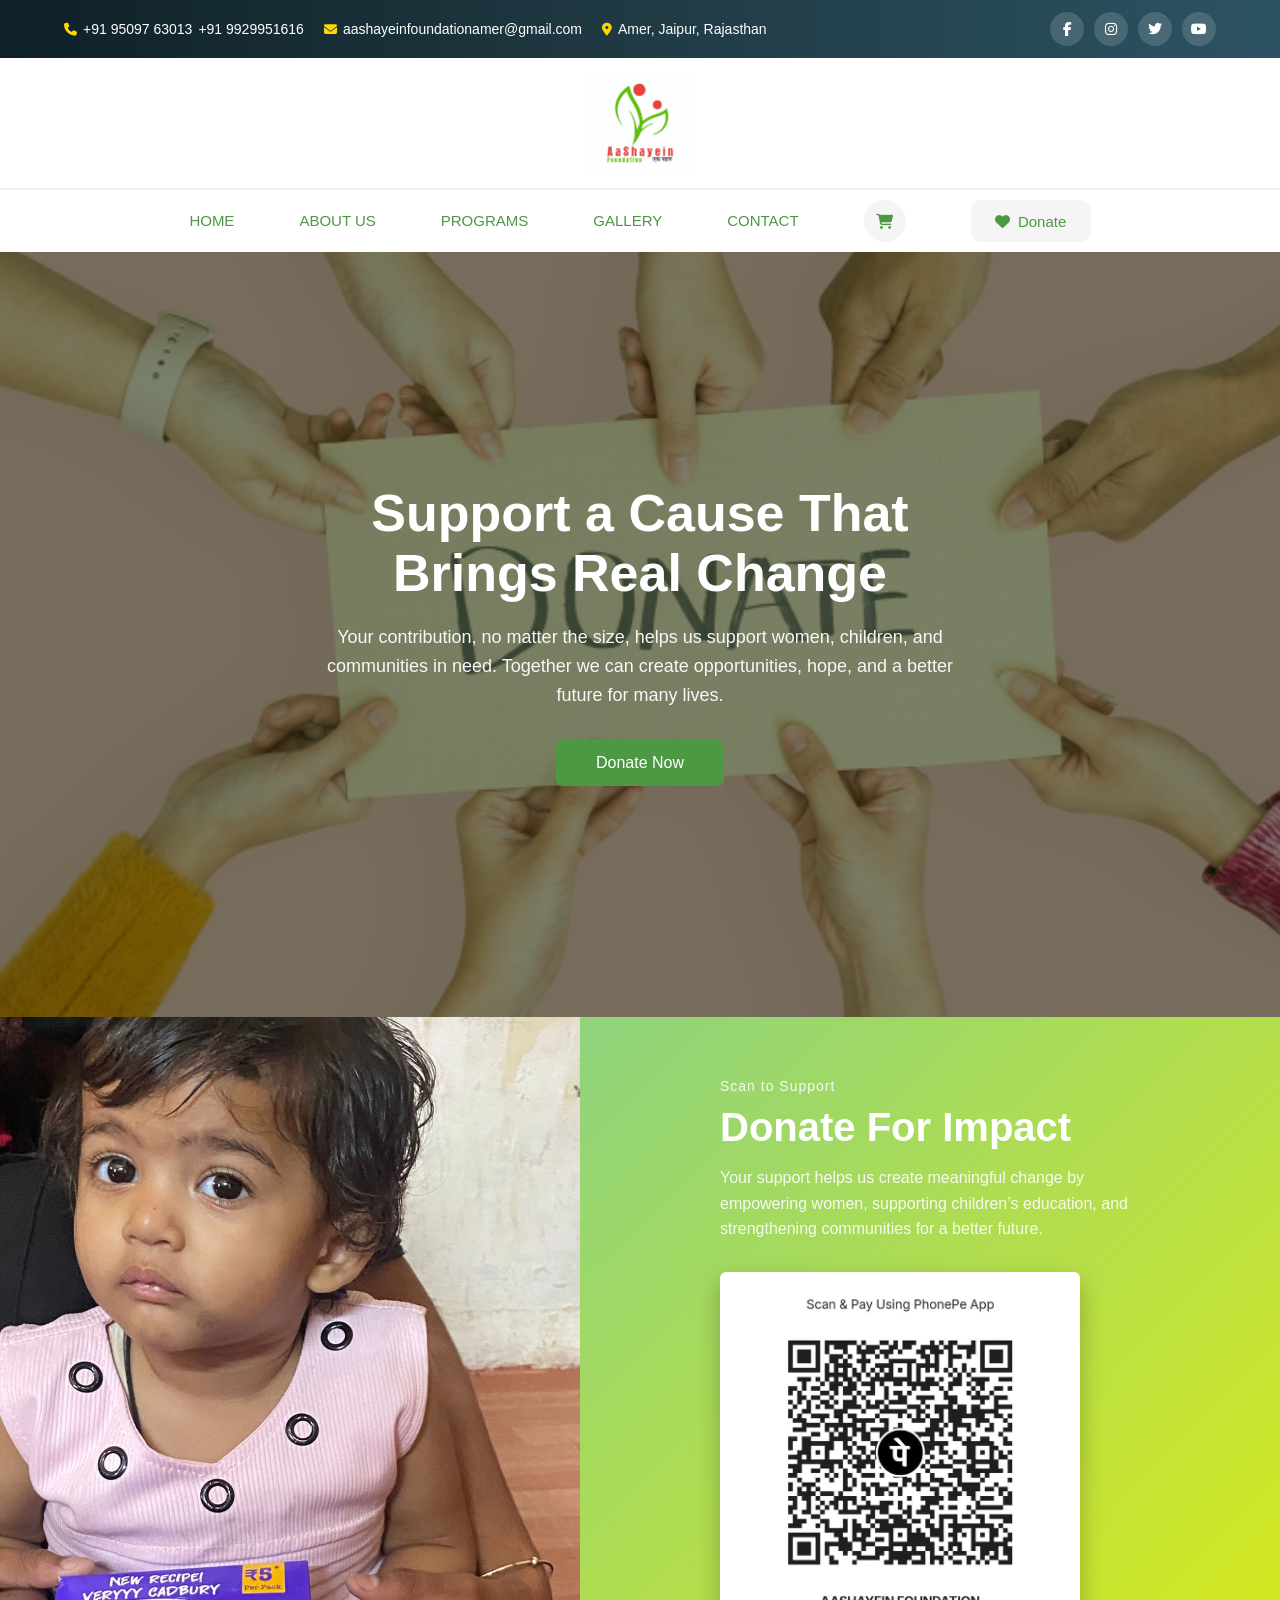
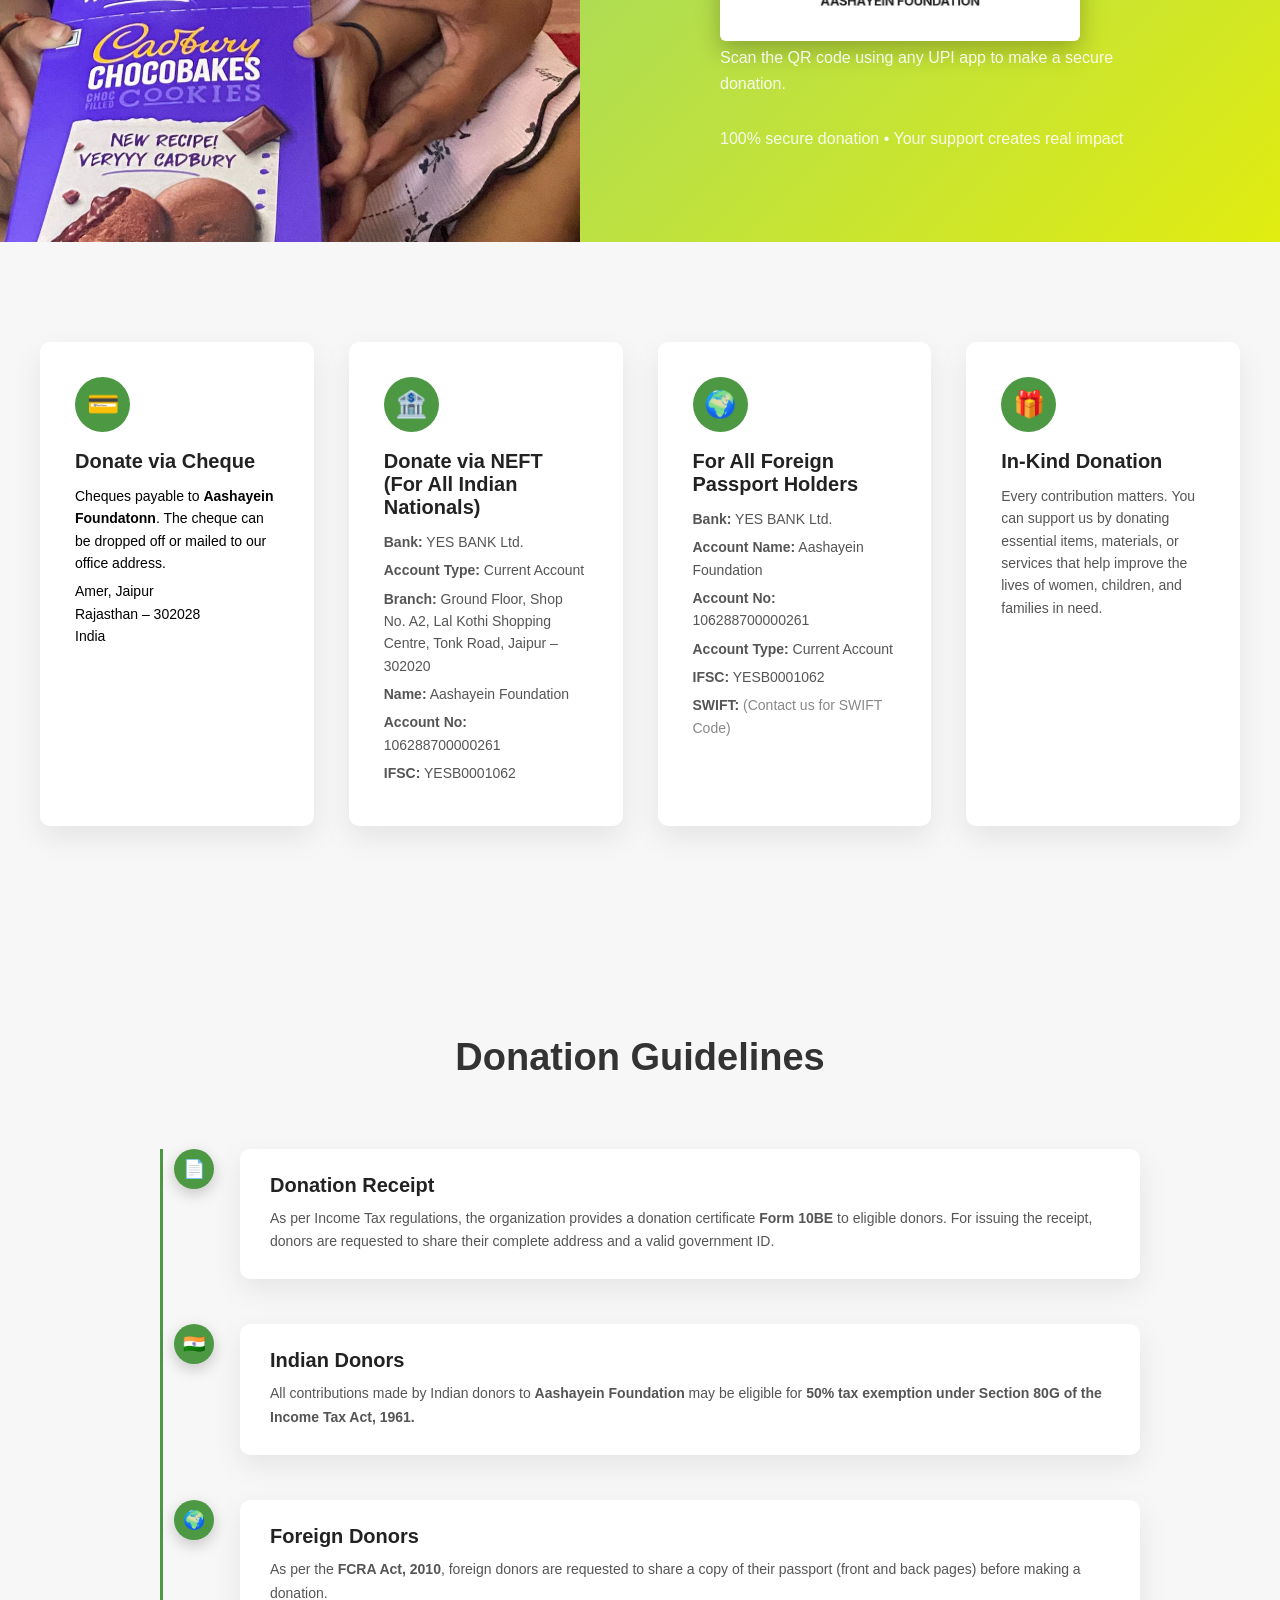
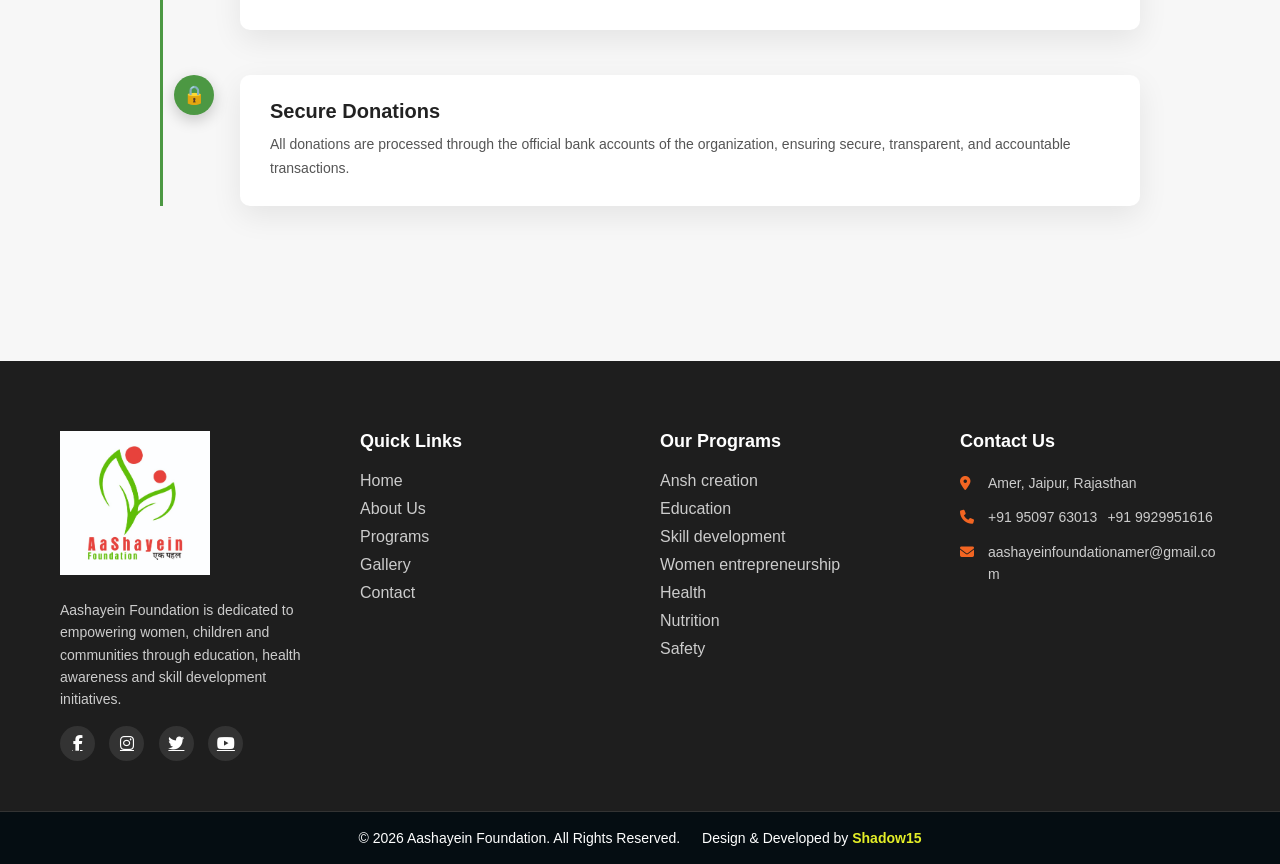
<file: donate.html>
<!DOCTYPE html>
<html lang="en">
<head>
    <meta charset="UTF-8">
    <title>NGO Website</title>
    <meta name="viewport" content="width=device-width, initial-scale=1.0">

    <!-- Google Font -->
    <link href="https://fonts.googleapis.com/css2?family=Inter:wght@400;500;600&display=swap" rel="stylesheet">

    <!-- Font Awesome -->
    <link rel="stylesheet" href="https://cdnjs.cloudflare.com/ajax/libs/font-awesome/6.5.0/css/all.min.css">

    <!-- External CSS -->
     <link rel="stylesheet" href="css/style.css">
</head>

<body>

    <!-- ================= TOP BAR START ================= -->
    <div class="topbar">
        <div class="container">

            <div class="topbar-left">
                <a href="tel:+919509763013" class="top-link">
                    <i class="fas fa-phone"></i>
                    <span>+91 95097 63013</span>
                    <span>+91 9929951616</span>
                </a>

                <a href="mailto:aashayeinfoundationamer@gmail.com" class="top-link">
                    <i class="fas fa-envelope"></i>
                    <span>aashayeinfoundationamer@gmail.com</span>
                </a>

                <a href="https://www.google.com/maps/place/AaSHAYEIN+FOUNDATION+AMER"
                   target="_blank"
                   class="top-link">
                    <i class="fas fa-location-dot"></i>
                    <span>Amer, Jaipur, Rajasthan</span>
                </a>
            </div>

            <div class="topbar-right">
                <a href="#" class="social-btn facebook">
                    <i class="fab fa-facebook-f"></i>
                </a>
                <a href="https://www.instagram.com/aashayein0224?igsh=MWQzc3licnR5Y3E5bw==" class="social-btn instagram">
                    <i class="fab fa-instagram"></i>
                </a>
                <a href="#" class="social-btn twitter">
                    <i class="fab fa-twitter"></i>
                </a>
                <a href="#" class="social-btn youtube">
                    <i class="fab fa-youtube"></i>
                </a>
            </div>

        </div>
    </div>
    <!-- ================= TOP BAR END ================= -->


    <!-- ================= CENTER LOGO SECTION ================= -->
    <section class="logo-section">
        <div class="container">
            <div class="logo-wrapper">
                <a href="index.html">
                    <img src="images/Aashayein Foundation logo.jpeg" alt="NGO Logo">
                </a>
            </div>
        </div>
    </section>

    <!-- ================= DIVIDER LINE ================= -->
    <div class="logo-divider"></div>

 <!-- ================= NAVBAR START ================= -->
    <nav class="main-navbar">
        <div class="nav-container">

            <!-- Navigation Links -->
            <ul class="nav-links" id="navLinks">

                <li><a href="index.html">HOME</a></li>

                <li><a href="about.html">ABOUT US</a></li>

                <!-- Programs Dropdown -->
                <li class="dropdown">
                    <a href="#" class="dropdown-toggle">PROGRAMS</a>

                    <ul class="dropdown-menu">
                        <li><a href="education.html">Education</a></li>
                        <li><a href="skill development.html">Skill Development</a></li>
                        <li><a href="women entrepreneurship.html">Women Entrepreneurship</a></li>
                        <li><a href="ansh creation.html">Ansh creation</a></li>
                        <li><a href="health.html">Health</a></li>
                        <li><a href="nutrition.html">Nutrition</a></li>
                        <li><a href="safety.html">Safety</a></li>
                    </ul>
                </li>

                <li><a href="gallery.html">GALLERY</a></li>

                <li><a href="contact.html">CONTACT</a></li>

               <!-- Cart Button -->
                <li>
                    <a href="#"
                       target="_blank"
                       class="btn-cart">
                        <i class="fas fa-shopping-cart"></i>
                    </a>
                </li>

                <!-- Donate Button -->
                <li>
                    <a href="donate.html" class="btn-donate">
                        <i class="fas fa-heart"></i>
                        <span>Donate</span>
                    </a>
                </li>

            </ul>

            <!-- Mobile Toggle (MUST BE OUTSIDE UL) -->
            <div class="hamburger" id="hamburger">
                <span></span>
                <span></span>
                <span></span>
            </div>

        </div>
    </nav>
    <!-- ================= NAVBAR END ================= -->


  <!-- ======================================== -->
<!-- DONATE HERO SECTION -->
<!-- ======================================== -->
<section class="donate-hero">

<div class="donate-hero-overlay"></div>

<div class="donate-hero-content">

<h1>Support a Cause That Brings Real Change</h1>

<p>
Your contribution, no matter the size, helps us support women,
children, and communities in need. Together we can create
opportunities, hope, and a better future for many lives.
</p>

<a href="#donate-section" class="donate-hero-btn">
Donate Now
</a>

</div>

</section>
<!-- ================================================= -->
<!-- DONATE IMPACT SECTION -->
<!-- File : donate.html -->
<!-- ================================================= -->

<section class="donate-impact-section">

<div class="donate-impact-container">


<!-- LEFT IMAGE -->

<div class="donate-impact-image">

<img src="images/Donate page image.jpeg" alt="Donate Support">

</div>



<!-- RIGHT CONTENT -->
<div class="donate-impact-content">

<div class="donate-impact-inner">

<span class="scan-text">Scan to Support</span>

<h2>Donate For Impact</h2>

<p>
Your support helps us create meaningful change by 
empowering women, supporting children’s education, 
and strengthening communities for a better future.
</p>

<div class="qr-wrapper">

<img src="images/payment qr.jpeg" alt="Donation QR Code">

</div>

<p class="qr-note">
Scan the QR code using any UPI app to make a secure donation.
</p>

<p class="secure-note">
100% secure donation • Your support creates real impact
</p>

</div>

</div>

</div>

</section>
<!-- ================================================= -->
<!-- DONATE DETAILS SECTION -->
<!-- File : donate.html -->
<!-- ================================================= -->

<section class="donate-details">

<div class="donate-details-container">
<!-- CARD 1 -->

<div class="donate-card">

<div class="donate-icon">💳</div>

<h3>Donate via Cheque</h3>

<p style="color: black;">
Cheques payable to <b>Aashayein Foundatonn</b>. 
The cheque can be dropped off or mailed to our office address.
</p>
<p style="color: black;">
Amer, Jaipur<br>
Rajasthan – 302028<br>
India
</p>

</div>

<!-- CARD 2 -->

<div class="donate-card">

    <div class="donate-icon">🏦</div>

    <h3>Donate via NEFT <br>(For All Indian Nationals)</h3>

    <p><b>Bank:</b> YES BANK Ltd.</p>

    <p><b>Account Type:</b> Current Account</p>

    <p><b>Branch:</b> Ground Floor, Shop No. A2, Lal Kothi Shopping Centre, Tonk Road, Jaipur – 302020</p>

    <p><b>Name:</b> Aashayein Foundation</p>

    <p><b>Account No:</b> 106288700000261</p>

    <p><b>IFSC:</b> YESB0001062</p>

</div>

<!-- CARD 3 -->

<div class="donate-card">

    <div class="donate-icon">🌍</div>

    <h3>For All Foreign Passport Holders</h3>

    <p><b>Bank:</b> YES BANK Ltd.</p>

    <p><b>Account Name:</b> Aashayein Foundation</p>

    <p><b>Account No:</b> 106288700000261</p>

    <p><b>Account Type:</b> Current Account</p>

    <p><b>IFSC:</b> YESB0001062</p>

    <p><b>SWIFT:</b> <span style="color:#888;">(Contact us for SWIFT Code)</span></p>

</div>

<!-- CARD 4 -->

<div class="donate-card">

<div class="donate-icon">🎁</div>

<h3>In-Kind Donation</h3>

<p>
Every contribution matters. You can support us by donating
essential items, materials, or services that help improve
the lives of women, children, and families in need.
</p>

</div>

</div>

</section>

<!-- ================================================= -->
<!-- DONATION GUIDELINES SECTION -->
<!-- donate.html page -->
<!-- ================================================= -->

<section class="donation-guidelines">

<div class="guidelines-container">

<h2 class="guidelines-title">Donation Guidelines</h2>

<div class="guidelines-timeline">
<!-- ITEM 1 -->

<div class="guideline-item">

<div class="guideline-icon">📄</div>

<div class="guideline-content">

<h3>Donation Receipt</h3>

<p>
As per Income Tax regulations, the organization provides
a donation certificate <b>Form 10BE</b> to eligible donors.
For issuing the receipt, donors are requested to share
their complete address and a valid government ID.
</p>

</div>

</div>

<!-- ITEM 2 -->

<div class="guideline-item">

<div class="guideline-icon">🇮🇳</div>

<div class="guideline-content">

<h3>Indian Donors</h3>

<p>
All contributions made by Indian donors to 
<b>Aashayein Foundation</b> may be eligible for 
<b>50% tax exemption under Section 80G of the 
Income Tax Act, 1961.</b>
</p>

</div>

</div>
<!-- ITEM 3 -->

<div class="guideline-item">

<div class="guideline-icon">🌍</div>

<div class="guideline-content">

<h3>Foreign Donors</h3>

<p>
As per the <b>FCRA Act, 2010</b>, foreign donors are
requested to share a copy of their passport
(front and back pages) before making a donation.
</p>

</div>

</div>
<!-- ITEM 4 -->

<div class="guideline-item">

<div class="guideline-icon">🔒</div>

<div class="guideline-content">

<h3>Secure Donations</h3>

<p>
All donations are processed through the
official bank accounts of the organization,
ensuring secure, transparent, and accountable
transactions.
</p>

</div>

</div>


</div>

</div>

</section>
<!-- ================= FOOTER START ================= -->

<footer class="footer">

<div class="footer-container">

    <!-- COLUMN 1 : ABOUT -->

    <div class="footer-col">

        <img src="images/Aashayein Foundation logo.jpeg" alt="NGO Logo" class="footer-logo">

        <p>
        Aashayein Foundation is dedicated to empowering
        women, children and communities through education,
        health awareness and skill development initiatives.
        </p>

        <!-- Social Icons -->

        <div class="footer-social">

            <a href="#"><i class="fab fa-facebook-f"></i></a>
            <a href="https://www.instagram.com/aashayein0224?igsh=MWQzc3licnR5Y3E5bw=="><i class="fab fa-instagram"></i></a>
            <a href="#"><i class="fab fa-twitter"></i></a>
            <a href="#"><i class="fab fa-youtube"></i></a>

        </div>

    </div>


    <!-- COLUMN 2 : QUICK LINKS -->

    <div class="footer-col">

        <h3>Quick Links</h3>

        <ul>

            <li><a href="index.html">Home</a></li>
            <li><a href="about.html">About Us</a></li>
            <li><a href="#">Programs</a></li>
            <li><a href="gallery.html">Gallery</a></li>
            <li><a href="contact.html">Contact</a></li>

        </ul>

    </div>


    <!-- COLUMN 3 : PROGRAMS -->

    <div class="footer-col">

        <h3>Our Programs</h3>

        <ul>

         
            <li><a href="#">Ansh creation</a></li>
            <li><a href="education.html">Education</a></li>
            <li><a href="skill development.html">Skill development</a></li>
            <li><a href="women entrepreneurship.html">Women entrepreneurship</a></li>
            <li><a href="health.html">Health</a></li>
            <li><a href="nutrition.html">Nutrition</a></li>
              <li><a href="safety.html">Safety</a></li>
          

        </ul>

    </div>


    <!-- COLUMN 4 : CONTACT -->

    <div class="footer-col">

        <h3>Contact Us</h3>

        <!-- Address -->
        <p class="footer-contact">
        <i class="fas fa-map-marker-alt"></i>
        <span>Amer, Jaipur, Rajasthan</span>
        </p>

        <!-- Phone -->
        <p class="footer-contact">
        <i class="fas fa-phone"></i>
        <span>
        <a href="tel:+919509763013">+91 95097 63013</a>
        </span>
                <span>
        <a href="tel:+919929951616">+91 9929951616</a>
        </span>
        </p>
        

        <!-- Email -->
        <p class="footer-contact">
        <i class="fas fa-envelope"></i>
        <span>
        <a href="mailto:aashayeinfoundationamer@gmail.com">
        aashayeinfoundationamer@gmail.com
        </a>
        </span>
        </p>

    </div>

</div>

<!-- Bottom Footer -->

<div class="footer-bottom">

<p>
© 2026 Aashayein Foundation. All Rights Reserved.  
<span class="dev-text">
Design & Developed by 
<a href="https://shadow15.in/" target="_blank">
Shadow15
</a>
</span>
</p>

</div>
</footer>

<!-- ================= FOOTER END ================= -->

    <!-- JS File -->
    <script src="js/main.js"></script>

</body>
</html>
</file>
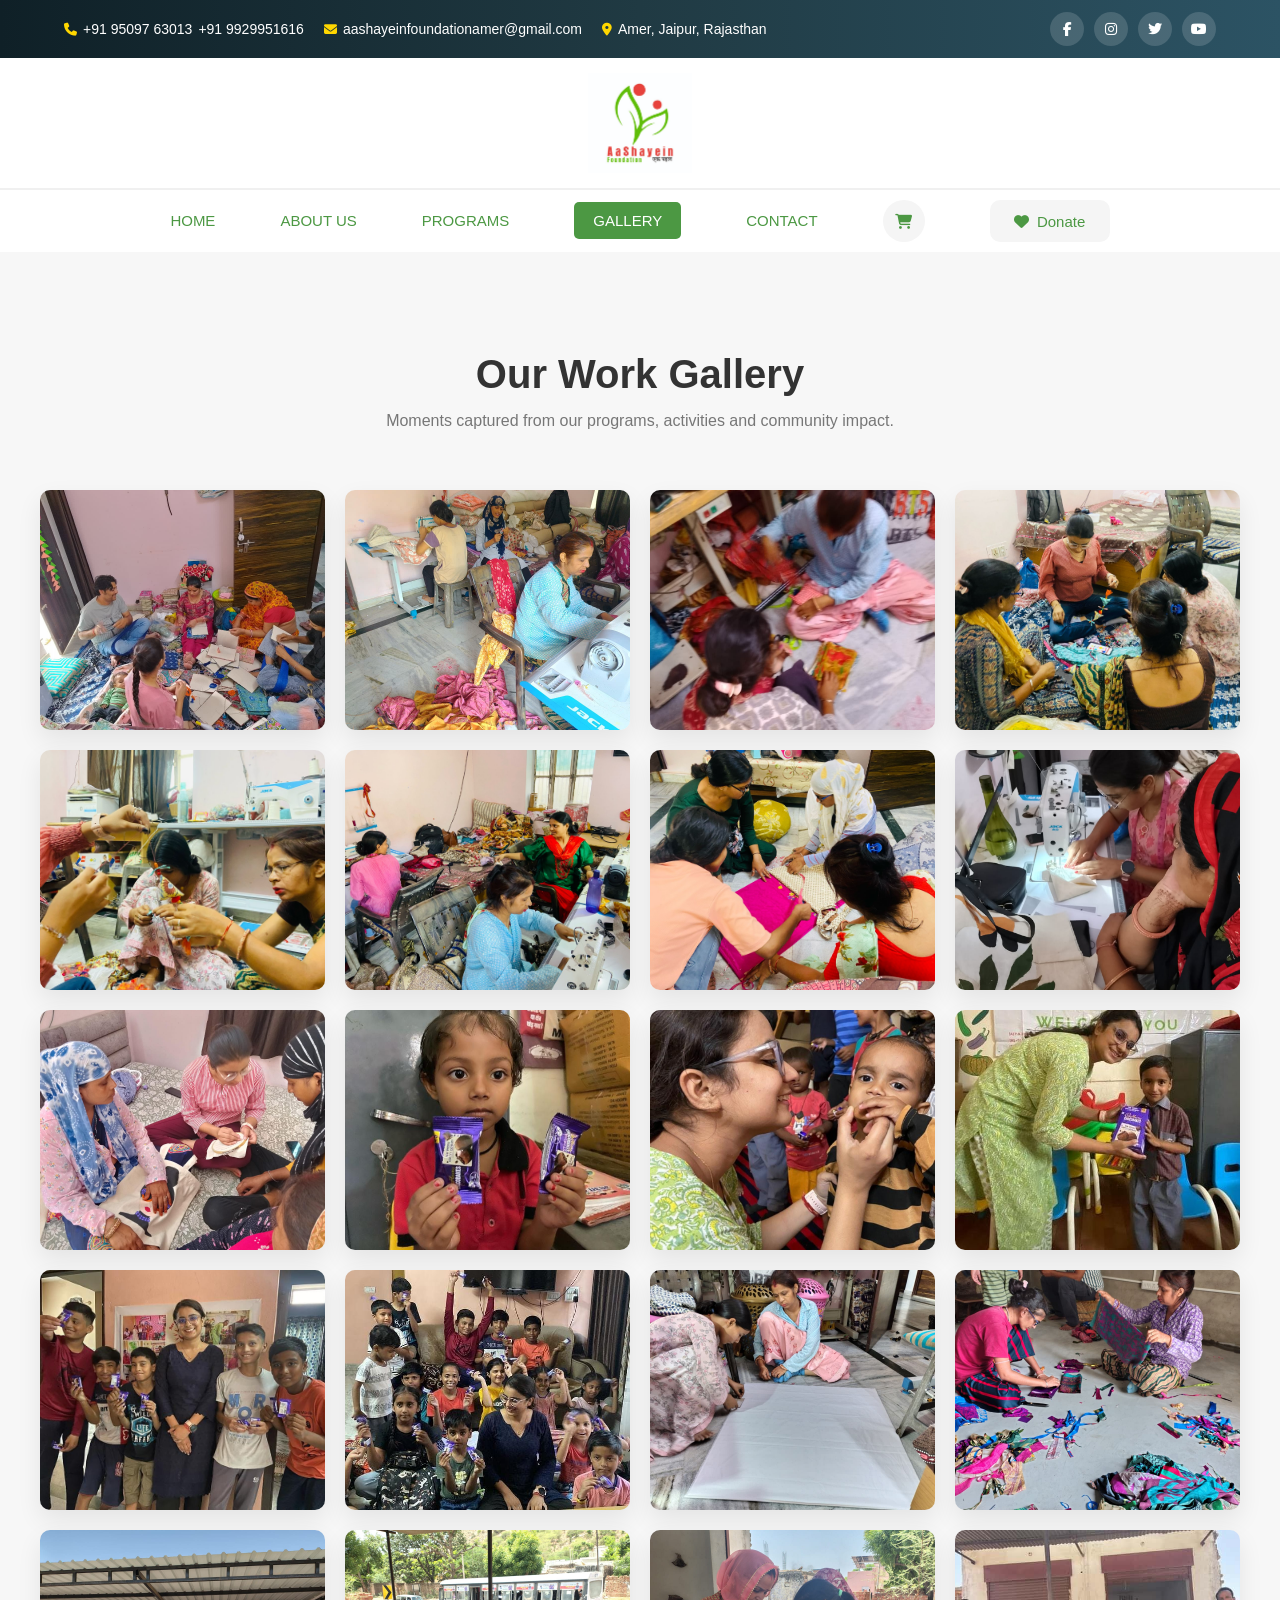
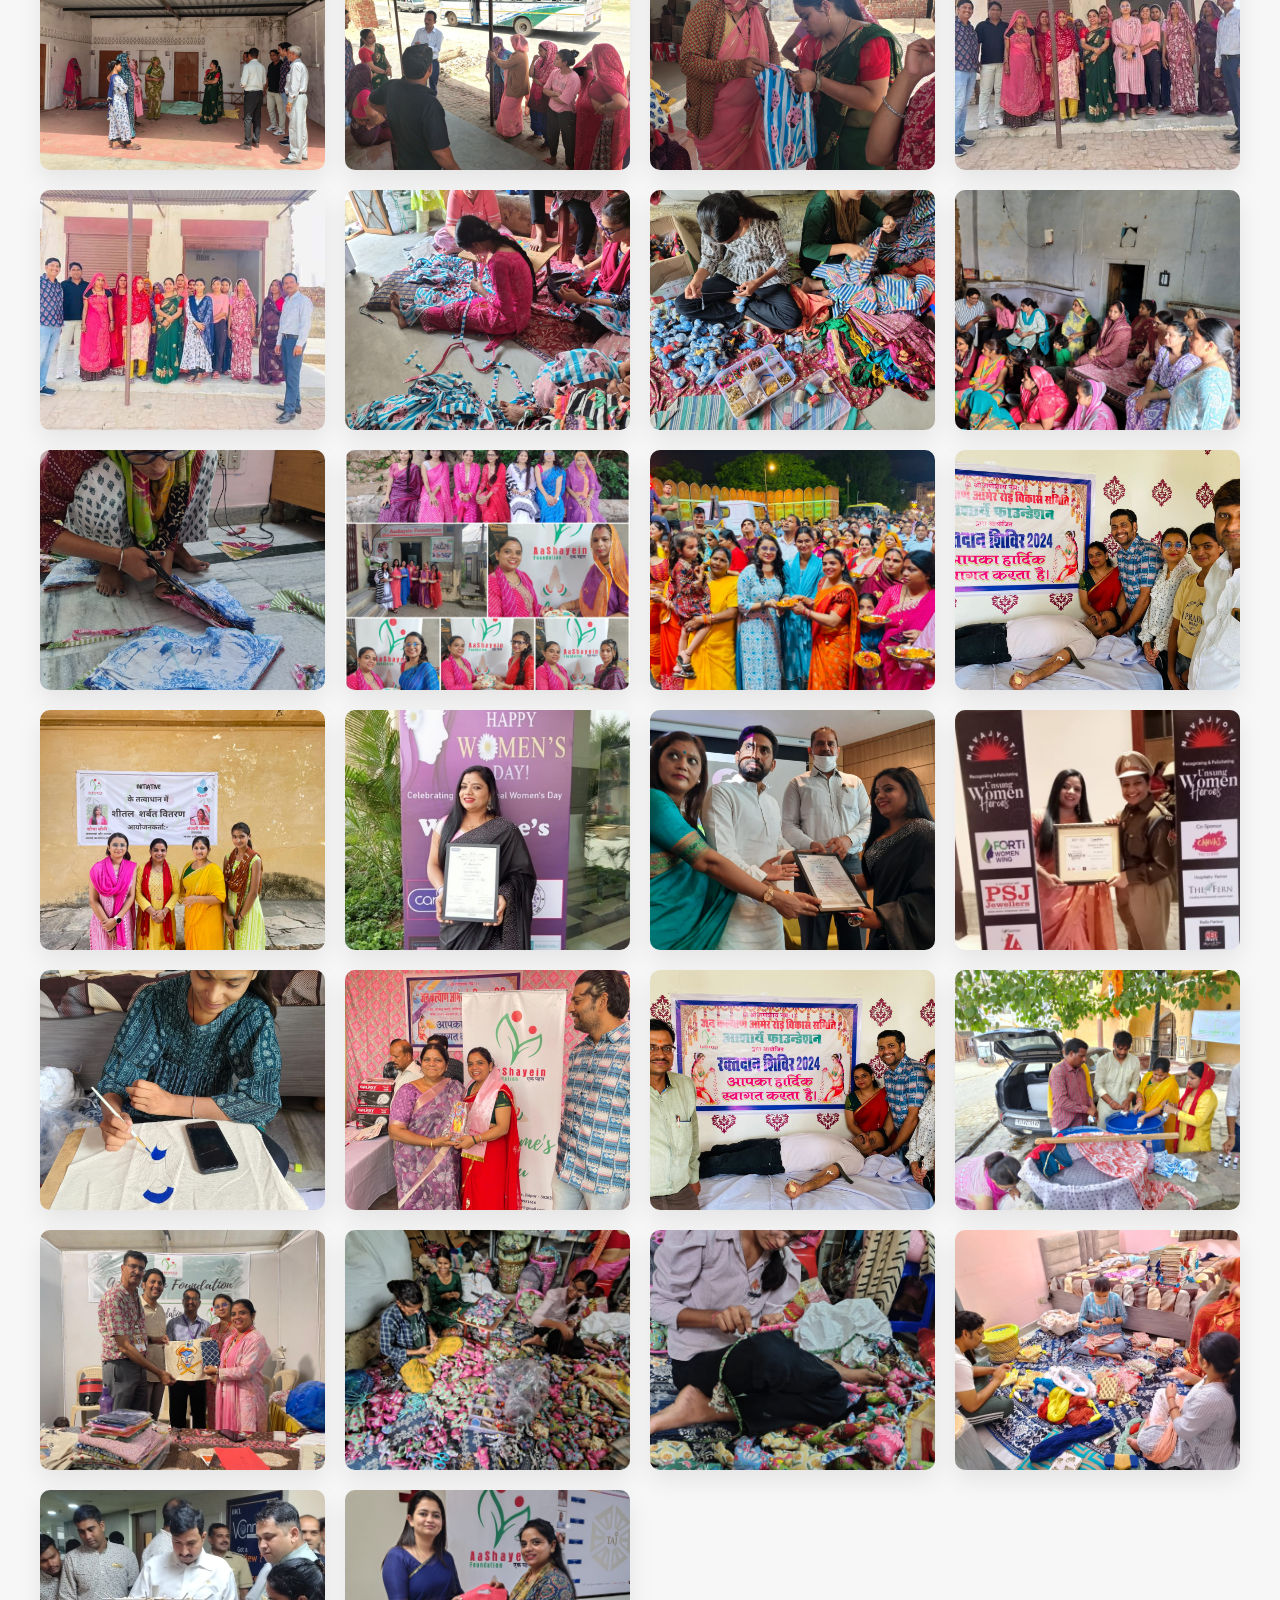
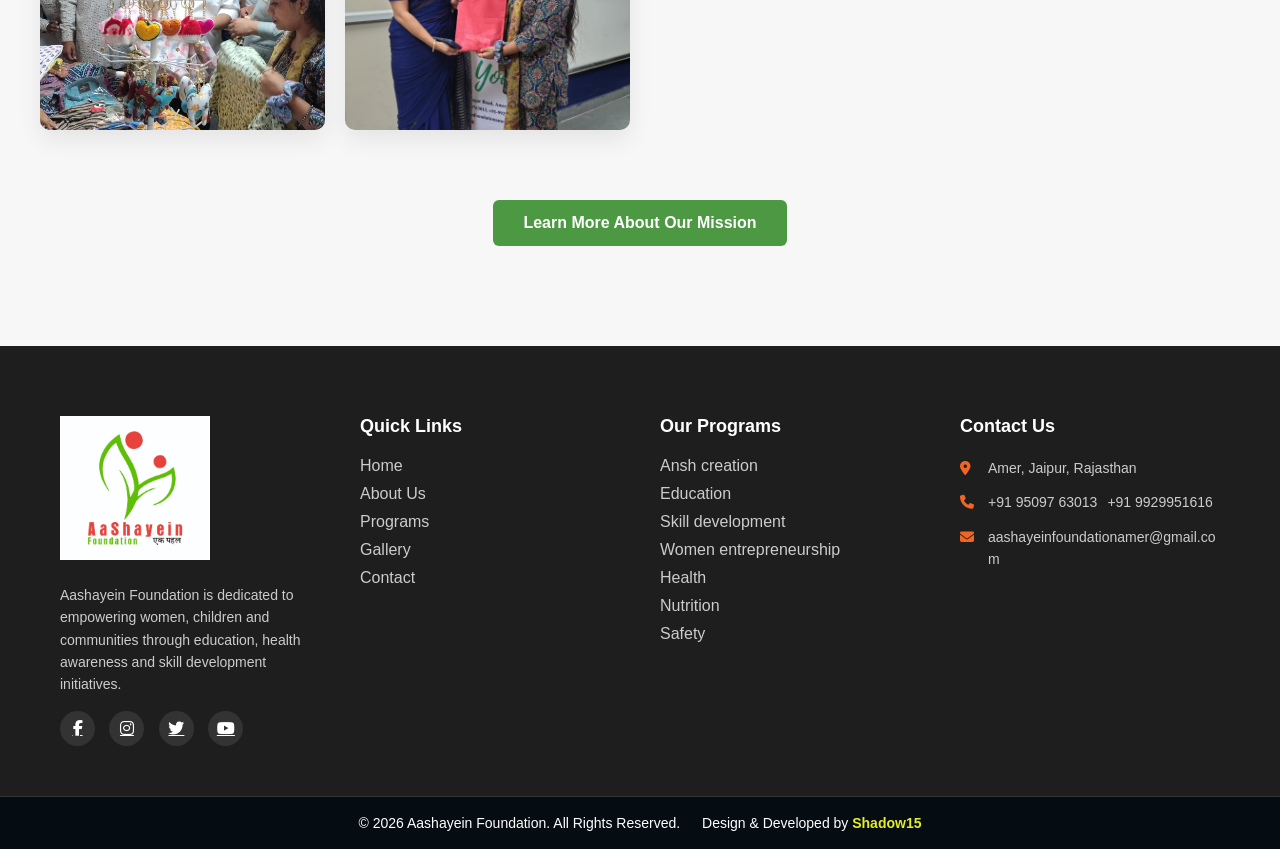
<file: gallery.html>
<!DOCTYPE html>
<html lang="en">
<head>
    <meta charset="UTF-8">
    <title>NGO Website</title>
    <meta name="viewport" content="width=device-width, initial-scale=1.0">

    <!-- Google Font -->
    <link href="https://fonts.googleapis.com/css2?family=Inter:wght@400;500;600&display=swap" rel="stylesheet">

    <!-- Font Awesome -->
    <link rel="stylesheet" href="https://cdnjs.cloudflare.com/ajax/libs/font-awesome/6.5.0/css/all.min.css">

    <!-- External CSS -->
     <link rel="stylesheet" href="css/style.css">
</head>

<body>

    <!-- ================= TOP BAR START ================= -->
    <div class="topbar">
        <div class="container">

            <div class="topbar-left">
                <a href="tel:+919509763013" class="top-link">
                    <i class="fas fa-phone"></i>
                    <span>+91 95097 63013</span>
                    <span>+91 9929951616</span>
                </a>

                <a href="mailto:aashayeinfoundationamer@gmail.com" class="top-link">
                    <i class="fas fa-envelope"></i>
                    <span>aashayeinfoundationamer@gmail.com</span>
                </a>

                <a href="https://www.google.com/maps/place/AaSHAYEIN+FOUNDATION+AMER"
                   target="_blank"
                   class="top-link">
                    <i class="fas fa-location-dot"></i>
                    <span>Amer, Jaipur, Rajasthan</span>
                </a>
            </div>

            <div class="topbar-right">
                <a href="#" class="social-btn facebook">
                    <i class="fab fa-facebook-f"></i>
                </a>
                <a href="https://www.instagram.com/aashayein0224?igsh=MWQzc3licnR5Y3E5bw==" class="social-btn instagram">
                    <i class="fab fa-instagram"></i>
                </a>
                <a href="#" class="social-btn twitter">
                    <i class="fab fa-twitter"></i>
                </a>
                <a href="#" class="social-btn youtube">
                    <i class="fab fa-youtube"></i>
                </a>
            </div>

        </div>
    </div>
    <!-- ================= TOP BAR END ================= -->


    <!-- ================= CENTER LOGO SECTION ================= -->
    <section class="logo-section">
        <div class="container">
            <div class="logo-wrapper">
                <a href="index.html">
                    <img src="images/Aashayein Foundation logo.jpeg" alt="NGO Logo">
                </a>
            </div>
        </div>
    </section>

    <!-- ================= DIVIDER LINE ================= -->
    <div class="logo-divider"></div>

 <!-- ================= NAVBAR START ================= -->
    <nav class="main-navbar">
        <div class="nav-container">

            <!-- Navigation Links -->
            <ul class="nav-links" id="navLinks">

                <li><a href="index.html">HOME</a></li>

                <li><a href="about.html">ABOUT US</a></li>

                <!-- Programs Dropdown -->
                <li class="dropdown">
                    <a href="#" class="dropdown-toggle">PROGRAMS</a>

 <ul class="dropdown-menu">
                        <li><a href="education.html">Education</a></li>
                        <li><a href="skill development.html">Skill Development</a></li>
                        <li><a href="women entrepreneurship.html">Women Entrepreneurship</a></li>
                        <li><a href="ansh creation.html">Ansh creation</a></li>
                        <li><a href="health.html">Health</a></li>
                        <li><a href="nutrition.html">Nutrition</a></li>
                        <li><a href="safety.html">Safety</a></li>
                    </ul>
                </li>

                <li><a href="gallery.html" class="active">GALLERY</a></li>

                <li><a href="contact.html">CONTACT</a></li>

                <!-- Cart Button -->
                <li>
                    <a href="#"
                       target="_blank"
                       class="btn-cart">
                        <i class="fas fa-shopping-cart"></i>
                    </a>
                </li>

                <!-- Donate Button -->
                <li>
                    <a href="donate.html" class="btn-donate">
                        <i class="fas fa-heart"></i>
                        <span>Donate</span>
                    </a>
                </li>

            </ul>

            <!-- Mobile Toggle (MUST BE OUTSIDE UL) -->
            <div class="hamburger" id="hamburger">
                <span></span>
                <span></span>
                <span></span>
            </div>

        </div>
    </nav>
    <!-- ================= NAVBAR END ================= -->

<!-- ===================================================== -->
<!-- GALLERY PAGE CONTENT -->
<!-- File : gallery.html -->
<!-- ===================================================== -->

<section class="gallery-section">

<div class="gallery-container">

<h2 class="gallery-title">Our Work Gallery</h2>

<p class="gallery-subtitle">
Moments captured from our programs, activities and community impact.
</p>

<div class="gallery-grid">

<img src="images/Gallery 1.jpeg" class="gallery-card">
<img src="images/Gallery 2.jpeg" class="gallery-card">
<img src="images/Gallery 3.jpeg" class="gallery-card">
<img src="images/Gallery 4.jpeg" class="gallery-card">
<img src="images/Gallery 5.jpeg" class="gallery-card">
<img src="images/Gallery 6.jpeg" class="gallery-card">

<img src="images/Gallery 7.jpeg" class="gallery-card">
<img src="images/Gallery 8.jpeg" class="gallery-card">
<img src="images/Gallery 9.jpeg" class="gallery-card">
<img src="images/Gallery 10.jpeg" class="gallery-card">
<img src="images/Gallery 11.jpeg" class="gallery-card">
<img src="images/Gallery 12.jpeg" class="gallery-card">

<img src="images/Gallery 13.jpeg" class="gallery-card">
<img src="images/Gallery 14.jpeg" class="gallery-card">
<img src="images/Gallery 15.jpeg" class="gallery-card">
<img src="images/Gallery 16.jpeg" class="gallery-card">
<img src="images/Gallery 17.jpeg" class="gallery-card">
<img src="images/Gallery 18.jpeg" class="gallery-card">

<img src="images/Gallery 19.jpeg" class="gallery-card">
<img src="images/Gallery 20.jpeg" class="gallery-card">
<img src="images/Gallery 21.jpeg" class="gallery-card">
<img src="images/Gallery 22.jpeg" class="gallery-card">
<img src="images/Gallery 23.jpeg" class="gallery-card">
<img src="images/Gallery 24.jpeg" class="gallery-card">


<img src="images/Gallery 25.jpeg" class="gallery-card">
<img src="images/Gallery 26.jpeg" class="gallery-card">
<img src="images/Gallery 27.jpeg" class="gallery-card">
<img src="images/Gallery 28.jpeg" class="gallery-card">

<img src="images/Gallery 29.jpeg" class="gallery-card">
<img src="images/Gallery 30.jpeg" class="gallery-card">
<img src="images/Gallery 31.jpeg" class="gallery-card">
<img src="images/Gallery 32.jpeg" class="gallery-card">

<img src="images/Gallery 33.jpeg" class="gallery-card">
<img src="images/Gallery 34.jpeg" class="gallery-card">
<img src="images/Gallery 35.jpeg" class="gallery-card">
<img src="images/Gallery 36.jpeg" class="gallery-card">

<img src="images/Gallery 37.jpeg" class="gallery-card">
<img src="images/Gallery 38.jpeg" class="gallery-card">
<img src="images/Gallery 39.jpeg" class="gallery-card">
<img src="images/Gallery 40.jpeg" class="gallery-card">

<img src="images/Gallery 41.jpeg" class="gallery-card">
<img src="images/Gallery 42.jpeg" class="gallery-card">

<!-- <img src="images/Gallery 25.jpeg" class="gallery-card"> -->

</div>


<!-- Bottom Button -->

<div class="gallery-btn-wrapper">

<a href="about.html" class="gallery-btn">
Learn More About Our Mission
</a>

</div>

</div>

</section>

<!-- ===================================================== -->
<!-- END GALLERY PAGE CONTENT -->
<!-- ===================================================== -->
  
<!-- ================= FOOTER START ================= -->

<footer class="footer">

<div class="footer-container">

    <!-- COLUMN 1 : ABOUT -->

    <div class="footer-col">

        <img src="images/Aashayein Foundation logo.jpeg" alt="NGO Logo" class="footer-logo">

        <p>
        Aashayein Foundation is dedicated to empowering
        women, children and communities through education,
        health awareness and skill development initiatives.
        </p>

        <!-- Social Icons -->

        <div class="footer-social">

            <a href="#"><i class="fab fa-facebook-f"></i></a>
            <a href="https://www.instagram.com/aashayein0224?igsh=MWQzc3licnR5Y3E5bw=="><i class="fab fa-instagram"></i></a>
            <a href="#"><i class="fab fa-twitter"></i></a>
            <a href="#"><i class="fab fa-youtube"></i></a>

        </div>

    </div>


    <!-- COLUMN 2 : QUICK LINKS -->

    <div class="footer-col">

        <h3>Quick Links</h3>

        <ul>

            <li><a href="index.html">Home</a></li>
            <li><a href="about.html">About Us</a></li>
            <li><a href="#">Programs</a></li>
            <li><a href="gallery.html">Gallery</a></li>
            <li><a href="contact.html">Contact</a></li>

        </ul>

    </div>


    <!-- COLUMN 3 : PROGRAMS -->

    <div class="footer-col">

        <h3>Our Programs</h3>

        <ul>

            <li><a href="#">Ansh creation</a></li>
            <li><a href="education.html">Education</a></li>
            <li><a href="skill development.html">Skill development</a></li>
            <li><a href="women entrepreneurship.html">Women entrepreneurship</a></li>
            <li><a href="health.html">Health</a></li>
            <li><a href="nutrition.html">Nutrition</a></li>
              <li><a href="safety.html">Safety</a></li>
          
        </ul>

    </div>


    <!-- COLUMN 4 : CONTACT -->

    <div class="footer-col">

        <h3>Contact Us</h3>

        <!-- Address -->
        <p class="footer-contact">
        <i class="fas fa-map-marker-alt"></i>
        <span>Amer, Jaipur, Rajasthan</span>
        </p>

 <!-- Phone -->
        <p class="footer-contact">
        <i class="fas fa-phone"></i>
        <span>
        <a href="tel:+919509763013">+91 95097 63013</a>
        </span>
                <span>
        <a href="tel:+919929951616">+91 9929951616</a>
        </span>
        </p>


        <!-- Email -->
        <p class="footer-contact">
        <i class="fas fa-envelope"></i>
        <span>
        <a href="mailto:aashayeinfoundationamer@gmail.com">
        aashayeinfoundationamer@gmail.com
        </a>
        </span>
        </p>

    </div>

</div>

<!-- Bottom Footer -->

<div class="footer-bottom">

<p>
© 2026 Aashayein Foundation. All Rights Reserved.  
<span class="dev-text">
Design & Developed by 
<a href="https://shadow15.in/" target="_blank">
Shadow15
</a>
</span>
</p>

</div>
</footer>

<!-- ================= FOOTER END ================= -->

    <!-- JS File -->
    <script src="js/main.js"></script>

</body>
</html>
</file>
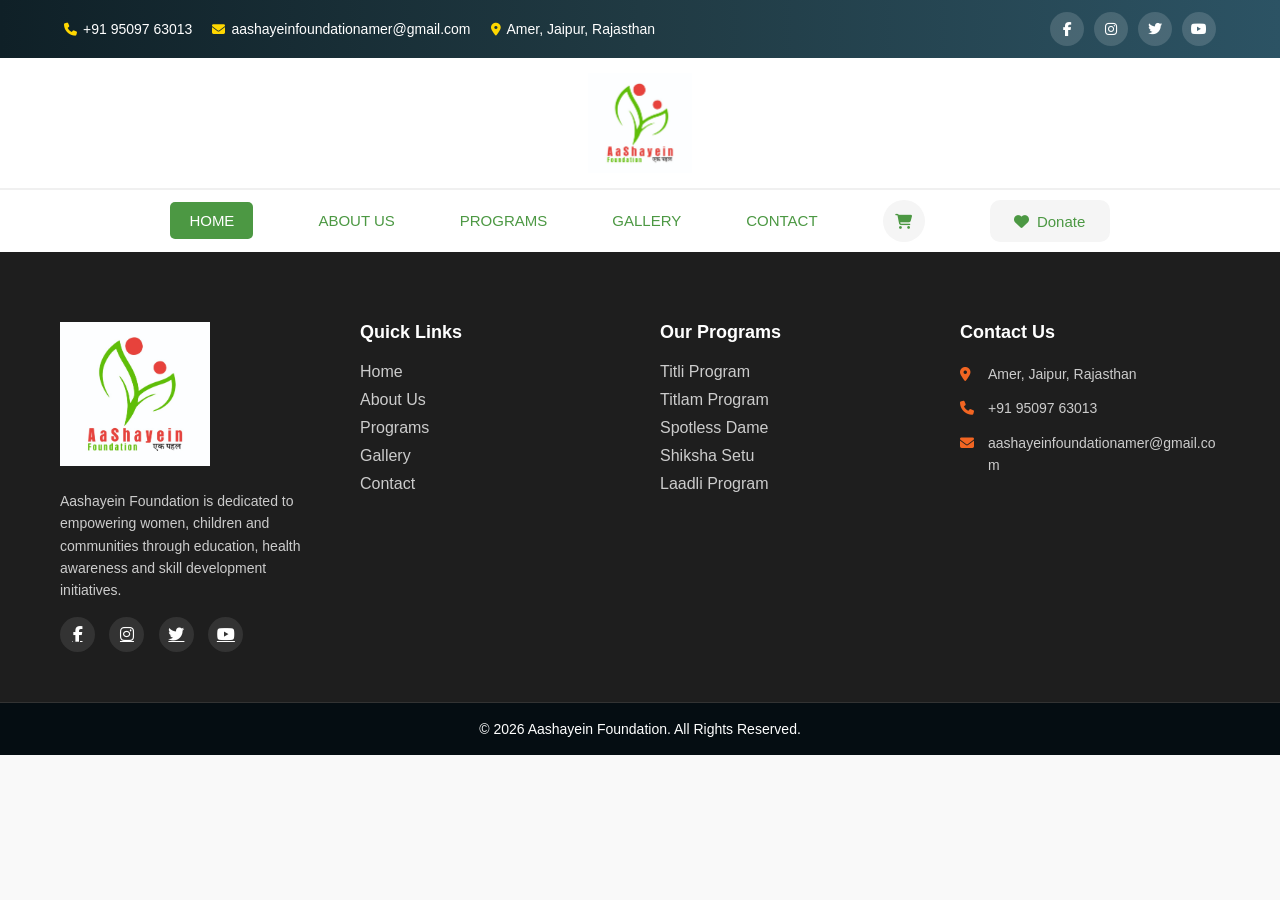
<file: titlam.html>
<!DOCTYPE html>
<html lang="en">
<head>
    <meta charset="UTF-8">
    <title>NGO Website</title>
    <meta name="viewport" content="width=device-width, initial-scale=1.0">

    <!-- Google Font -->
    <link href="https://fonts.googleapis.com/css2?family=Inter:wght@400;500;600&display=swap" rel="stylesheet">

    <!-- Font Awesome -->
    <link rel="stylesheet" href="https://cdnjs.cloudflare.com/ajax/libs/font-awesome/6.5.0/css/all.min.css">

    <!-- External CSS -->
     <link rel="stylesheet" href="css/style.css">
</head>

<body>

    <!-- ================= TOP BAR START ================= -->
    <div class="topbar">
        <div class="container">

            <div class="topbar-left">
                <a href="tel:+919509763013" class="top-link">
                    <i class="fas fa-phone"></i>
                    <span>+91 95097 63013</span>
                </a>

                <a href="mailto:aashayeinfoundationamer@gmail.com" class="top-link">
                    <i class="fas fa-envelope"></i>
                    <span>aashayeinfoundationamer@gmail.com</span>
                </a>

                <a href="https://www.google.com/maps/place/AaSHAYEIN+FOUNDATION+AMER"
                   target="_blank"
                   class="top-link">
                    <i class="fas fa-location-dot"></i>
                    <span>Amer, Jaipur, Rajasthan</span>
                </a>
            </div>

            <div class="topbar-right">
                <a href="#" class="social-btn facebook">
                    <i class="fab fa-facebook-f"></i>
                </a>
                <a href="#" class="social-btn instagram">
                    <i class="fab fa-instagram"></i>
                </a>
                <a href="#" class="social-btn twitter">
                    <i class="fab fa-twitter"></i>
                </a>
                <a href="#" class="social-btn youtube">
                    <i class="fab fa-youtube"></i>
                </a>
            </div>

        </div>
    </div>
    <!-- ================= TOP BAR END ================= -->


    <!-- ================= CENTER LOGO SECTION ================= -->
    <section class="logo-section">
        <div class="container">
            <div class="logo-wrapper">
                <a href="index.html">
                    <img src="images/Aashayein Foundation logo.jpeg" alt="NGO Logo">
                </a>
            </div>
        </div>
    </section>

    <!-- ================= DIVIDER LINE ================= -->
    <div class="logo-divider"></div>


   <!-- ================= NAVBAR START ================= -->
    <nav class="main-navbar">
        <div class="nav-container">

            <!-- Navigation Links -->
            <ul class="nav-links" id="navLinks">

                <li><a href="index.html" class="active">HOME</a></li>

                <li><a href="about.html">ABOUT US</a></li>

                <!-- Programs Dropdown -->
                <li class="dropdown">
                    <a href="#" class="dropdown-toggle">PROGRAMS</a>

                    <ul class="dropdown-menu">
                        <li><a href="education.html">Education</a></li>
                        <li><a href="skill development.html">Skill Development</a></li>
                        <li><a href="women entrepreneurship.html">Women Entrepreneurship</a></li>
                        <li><a href="titlam.html">Titlam</a></li>
                        <li><a href="health.html">Health</a></li>
                        <li><a href="nutrition.html">Nutrition</a></li>
                        <li><a href="safety.html">Safety</a></li>
                    </ul>
                </li>

                <li><a href="gallery.html">GALLERY</a></li>

                <li><a href="contact.html">CONTACT</a></li>

                <!-- Cart Button -->
                <li>
                    <a href="https://yourcartwebsite.com"
                       target="_blank"
                       class="btn-cart">
                        <i class="fas fa-shopping-cart"></i>
                    </a>
                </li>

                <!-- Donate Button -->
                <li>
                    <a href="donate.html" class="btn-donate">
                        <i class="fas fa-heart"></i>
                        <span>Donate</span>
                    </a>
                </li>

            </ul>

            <!-- Mobile Toggle (MUST BE OUTSIDE UL) -->
            <div class="hamburger" id="hamburger">
                <span></span>
                <span></span>
                <span></span>
            </div>

        </div>
    </nav>
    <!-- ================= NAVBAR END ================= -->


  
<!-- ================= FOOTER START ================= -->

<footer class="footer">

<div class="footer-container">

    <!-- COLUMN 1 : ABOUT -->

    <div class="footer-col">

        <img src="images/Aashayein Foundation logo.jpeg" alt="NGO Logo" class="footer-logo">

        <p>
        Aashayein Foundation is dedicated to empowering
        women, children and communities through education,
        health awareness and skill development initiatives.
        </p>

        <!-- Social Icons -->

        <div class="footer-social">

            <a href="#"><i class="fab fa-facebook-f"></i></a>
            <a href="#"><i class="fab fa-instagram"></i></a>
            <a href="#"><i class="fab fa-twitter"></i></a>
            <a href="#"><i class="fab fa-youtube"></i></a>

        </div>

    </div>


    <!-- COLUMN 2 : QUICK LINKS -->

    <div class="footer-col">

        <h3>Quick Links</h3>

        <ul>

            <li><a href="index.html">Home</a></li>
            <li><a href="about.html">About Us</a></li>
            <li><a href="#">Programs</a></li>
            <li><a href="gallery.html">Gallery</a></li>
            <li><a href="contact.html">Contact</a></li>

        </ul>

    </div>


    <!-- COLUMN 3 : PROGRAMS -->

    <div class="footer-col">

        <h3>Our Programs</h3>

        <ul>

            <li><a href="#">Titli Program</a></li>
            <li><a href="#">Titlam Program</a></li>
            <li><a href="#">Spotless Dame</a></li>
            <li><a href="#">Shiksha Setu</a></li>
            <li><a href="#">Laadli Program</a></li>

        </ul>

    </div>


    <!-- COLUMN 4 : CONTACT -->

    <div class="footer-col">

        <h3>Contact Us</h3>

        <!-- Address -->
        <p class="footer-contact">
        <i class="fas fa-map-marker-alt"></i>
        <span>Amer, Jaipur, Rajasthan</span>
        </p>

        <!-- Phone -->
        <p class="footer-contact">
        <i class="fas fa-phone"></i>
        <span>
        <a href="tel:+919509763013">+91 95097 63013</a>
        </span>
        </p>

        <!-- Email -->
        <p class="footer-contact">
        <i class="fas fa-envelope"></i>
        <span>
        <a href="mailto:aashayeinfoundationamer@gmail.com">
        aashayeinfoundationamer@gmail.com
        </a>
        </span>
        </p>

    </div>

</div>


<!-- Bottom Footer -->

<div class="footer-bottom">

<p>
© 2026 Aashayein Foundation. All Rights Reserved.
</p>

</div>

</footer>

<!-- ================= FOOTER END ================= -->

    <!-- JS File -->
    <script src="js/main.js"></script>

</body>
</html>
</file>
<file: css/style.css>
/* ===== Reset ===== */
* {
    margin: 0;
    padding: 0;
    box-sizing: border-box;
}

body {
    font-family: 'Inter', sans-serif;

}

/* ===== Top Bar ===== */
.topbar {
    background: linear-gradient(90deg, #0f2027, #203a43, #2c5364);
    padding: 12px 0;
    color: #fff;
    font-size: 14px;
}

.container {
    width: 90%;
    margin: auto;
    display: flex;
    justify-content: space-between;
    align-items: center;
}

/* ===== Left Section ===== */
.topbar-left {
    display: flex;
    flex-wrap: wrap;
    gap: 20px;
}

.top-link {
    display: flex;
    align-items: center;
    gap: 6px;
    text-decoration: none;
    color: #fff;
    transition: 0.3s ease;
    white-space: nowrap;
}

.top-link i {
    color: #ffd700;
    font-size: 13px;
}

.top-link:hover {
    color: #ffd700;
}

/* ===== Right Section ===== */
.topbar-right {
    display: flex;
    gap: 10px;
}

/* ===== Social Buttons ===== */
.social-btn {
    width: 34px;
    height: 34px;
    display: flex;
    align-items: center;
    justify-content: center;
    border-radius: 50%;
    background: rgba(255,255,255,0.15);
    color: #fff;
    text-decoration: none;
    transition: 0.3s ease;
}

.social-btn:hover {
    transform: translateY(-3px);
}

.facebook:hover { background: #1877f2; }
.instagram:hover { background: #e1306c; }
.twitter:hover { background: #1da1f2; }
.youtube:hover { background: #ff0000; }

@media (max-width: 768px) {

    .container {
        flex-direction: column;
        gap: 15px;
        text-align: center;
    }

    .topbar-left {
        justify-content: center;
        gap: 15px;
    }

    .topbar-right {
        justify-content: center;
    }
} 

/* Extra small mobile */

@media (max-width: 480px) {

    .topbar-left {
        flex-direction: column;
        gap: 8px;
    }

    .top-link {
        font-size: 13px;
    } 

    /* Optional: Hide location on very small screens */
     .topbar-left a:last-child {
        display: none;
    }
} 


/* Hide Top Bar On Mobile */
/* 
@media (max-width: 768px) {
    .topbar {
        display: none;
    }
} */
/* ============================= */
/* CENTER LOGO SECTION */
/* ============================= */

.logo-section {
    width: 100%;
    padding: 15px 0;
    background: #ffffff;
}

/* Make container full width for this section only */
.logo-section .container {
    max-width: 100%;
    width: 100%;
    margin: 0 auto;
}

/* TRUE CENTER ALIGN */
.logo-wrapper {
    width: 100%;
    display: flex;
    justify-content: center;   /* horizontal center */
    align-items: center;       /* vertical center */
}

/* Desktop size */
.logo-wrapper img {
    height: 100px;             /* adjust if needed */
    width: auto;
    display: block;
}

/* Mobile size */
@media (max-width: 768px) {
    .logo-wrapper img {
        height: 70px;
    }
}
/* ============================= */
/* LOGO DIVIDER LINE */
/* ============================= */
.logo-divider {
    width: 100%;
    height: 2px;
    background: #f0f0f0;
}

/* Hide divider on mobile devices */
@media (max-width: 768px) {
    .logo-divider {
        display: none;   /* Divider will not appear on mobile */
    }
}
/* =================================================== */
/* ================= MAIN NAVBAR ===================== */
/* =================================================== */

.main-navbar {
    width: 100%;
    background: #ffffff;
    padding: 10px 0;
    position: relative;
}

/* Center container */
.nav-container {
    width: 100%;
    display: flex;
    justify-content: center;   /* Center menu */
    align-items: center;
    position: relative;
}

/* =================================================== */
/* ================= NAV LINKS ======================= */
/* =================================================== */

.nav-links {
    display: flex;
    list-style: none;
    gap: 65px;                 /* Space between menu items */
    align-items: center;
}

.nav-links li {
    position: relative;        /* Needed for dropdown positioning */
}

/* Base link style */
.nav-links li a {
    position: relative;        /* Needed for underline */
    text-decoration: none;
    font-size: 15px;
    font-weight: 500;
    color: #4c9843;            /* NGO primary green */
    padding: 5px 0;
    transition: color 0.3s ease;
}

/* Color change on hover */
.nav-links li a:hover {
    color: #ff6b00;            /* NGO orange */
}

/* ================= NAVBAR ACTIVE LINK ================= */

.nav-links a.active{
     color:#ffffff;
     background:#4c9843;
     padding:10px 19px;
     border-radius:5px;
     -webkit-border-radius:5px;
     -moz-border-radius:5px;
     -ms-border-radius:5px;
     -o-border-radius:5px;
}
/* =================================================== */
/* ============ UNDERLINE HOVER EFFECT =============== */
/* =================================================== */

.nav-links li a::after {
    content: "";
    position: absolute;
    left: 0;
    bottom: -6px;                      /* Space below text */
    width: 0;
    height: 2px;
    background: linear-gradient(90deg, #4c9843, #ff6b00);
    transition: width 0.3s ease;
}

/* Show underline on hover */
.nav-links li a:hover::after {
    width: 100%;
}

/* Remove underline from special buttons */
.btn-donate::after,
.btn-cart::after {
    display: none;
}

/* =================================================== */
/* ================= DROPDOWN MENU =================== */
/* =================================================== */

.dropdown-menu {
    position: absolute;
    top: 140%;                  /* Gap between navbar and dropdown */
    left: 50%;
    transform: translateX(-50%) translateY(15px);
    width: 240px;
    background: #ffffff;
    border-radius: 10px;
    padding: 15px 0;
    box-shadow: 0 12px 30px rgba(0,0,0,0.08);

    opacity: 0;
    visibility: hidden;

    transition: all 0.3s ease;
    z-index: 999;
}

.dropdown-menu li {
    list-style: none;
}

.dropdown-menu li a {
    display: block;
    padding: 10px 22px;
    font-size: 14px;
    color: #444;
    transition: 0.3s;
}

.dropdown-menu li a:hover {
    background: #f7f7f7;
    color: #ff6b00;
}

/* Show dropdown smoothly */
.dropdown:hover .dropdown-menu {
    opacity: 1;
    visibility: visible;
    transform: translateX(-50%) translateY(0);
}

/* =================================================== */
/* ================= CART BUTTON ===================== */
/* =================================================== */

.btn-cart {
    position: relative;
    display: inline-flex;
    align-items: center;
    justify-content: center;
    width: 42px;
    height: 42px;
    border-radius: 50%;
    background: #f5f5f5;
    color: #333;
    font-size: 16px;
    transition: all 0.3s ease;
}

/* Cart Hover Effect */
.btn-cart:hover {
    background: #4c9843;   /* NGO green */
    color: #fff;
    transform: translateY(-3px) scale(1.05);
    box-shadow: 0 8px 18px rgba(76,152,67,0.3);
}

/* Cart Count Badge */
.cart-count {
    position: absolute;
    top: -5px;
    right: -5px;
    background: #b6806f;
    color: #fff;
    font-size: 11px;
    padding: 3px 6px;
    border-radius: 50%;
}
/* =================================================== */
/* ================= DONATE BUTTON =================== */
/* =================================================== */

.btn-donate {

    display: inline-flex;          /* Keep icon + text aligned in one row */
    align-items: center;           /* Vertical center alignment */
    justify-content: center;       /* Horizontal center alignment */
    gap: 8px;                      /* Space between heart icon and text */

    height: 42px;                  /* Same height as cart button */
    min-width: 120px;              /* Ensures button doesn’t look compressed */
    padding: 0 20px;               /* Left-right spacing for better width balance */

    border-radius: 10px;           /* Rounded corners (corporate style) */
    background: #f5f5f5;           /* Default background color */
    color: #ffffff;                /* Text color */

    font-size: 14px;               /* Font size */
    font-weight: 600;              /* Slightly bold for emphasis */

    transition: all 0.3s ease;     /* Smooth animation for hover effect */
    text-decoration: none;         /* Remove underline */
}

/* Remove default navbar underline animation */
.btn-donate::after {
    display: none;
}

/* ================= HOVER EFFECT ================= */

.btn-donate:hover {

    background: #4c9843;           /* Change background on hover (NGO green) */
    transform: translateY(-2px);   /* Slight lift effect */
}

/* ================= CLICK / ACTIVE EFFECT ================= */

.btn-donate:active {
    transform: translateY(0);      /* Press-down feel when clicked */
}
/* =================================================== */
/* ================= HAMBURGER ======================= */
/* =================================================== */

.hamburger {
    display: none;
    flex-direction: column;
    gap: 5px;
    position: absolute;
    right: 20px;
    cursor: pointer;
}

.hamburger span {
    width: 25px;
    height: 3px;
    background: #333;
    border-radius: 3px;
}

/* =================================================== */
/* ================= MOBILE DESIGN =================== */
/* =================================================== */

@media (max-width: 992px) {

   .nav-container {
    justify-content: space-between;
    padding: 0 20px;
}

    .nav-links {
        position: absolute;
        top: 70px;
        left: 0;
        width: 100%;
        flex-direction: column;
        background: #fff;
        padding: 30px 0;
        display: none;
        gap: 25px;
        box-shadow: 0 10px 20px rgba(0,0,0,0.08);
    }

    .nav-links.active {
        display: flex;
    }

    /* Make dropdown stacked in mobile */
    .dropdown-menu {
        position: static;
        transform: none;
        opacity: 1;
        visibility: visible;
        box-shadow: none;
        padding-top: 10px;
        display: none;
        width: 100%;
    }

    .dropdown.active .dropdown-menu {
        display: block;
    }

    .hamburger {
        display: flex;
    }
}
/* ================================= */
/* ABOUT SANSTHA SECTION */
/* ================================= */

.about-sanstha{
    padding:100px 0;
    background:#ffffff;
}

/* Layout */

.about-wrapper{

    display:flex;

    align-items:center;

    gap:60px;

}

/* Description */

.about-description{

    flex:1;

}

.about-description h2{

    font-size:38px;

    color:#f26522;

    margin-bottom:25px;

}

.about-description p{

    font-size:17px;

    line-height:1.9;

    color:#555;

    margin-bottom:18px;

}

/* Image */

.about-image{

    flex:1;

    text-align:center;

}

.about-image img{

    width:100%;

    max-width:420px;

    height:320px;

    object-fit:cover;

    border-radius:12px;

    box-shadow:0 12px 30px rgba(0,0,0,0.15);

    transition:all 0.4s ease;

}

/* Hover Effect */

.about-image img:hover{

    transform:scale(1.05);

    box-shadow:0 20px 40px rgba(0,0,0,0.25);

}

/* ================================= */
/* MOBILE */
/* ================================= */

@media(max-width:768px){

.about-wrapper{

    flex-direction:column;

    text-align:center;

}

.about-description h2{

    font-size:30px;

}

.about-image img{

    height:260px;

}

}
/* ================================= */
/* FOUNDER SECTION PREMIUM */
/* ================================= */

.founder-section{
    padding:100px 0;
    background:linear-gradient(135deg,#fafafa,#f3f7f2);
}

/* Layout */

.founder-container{
    display:flex;
    align-items:center;
    gap:70px;

    background:#ffffff;

    padding:50px;

    border-radius:18px;

    box-shadow:0 20px 60px rgba(0,0,0,0.08);

    transition:all 0.4s ease;
}

/* Floating card hover */

.founder-container:hover{

    transform:translateY(-6px);

    box-shadow:0 30px 80px rgba(0,0,0,0.12);

}


/* ================================= */
/* FOUNDER IMAGE */
/* ================================= */

.founder-image{
    flex:1;
    max-width:360px;

    perspective:1200px;
}

.founder-image img{

    width:100%;
    height:540px;

    object-fit:cover;

    border-radius:18px;

    transform:rotateY(-6deg) rotateX(3deg);

    box-shadow:
        0 30px 60px rgba(0,0,0,0.25),
        0 15px 25px rgba(0,0,0,0.15);

    transition:all 0.5s ease;

}

/* Hover 3D */

.founder-image img:hover{

    transform:rotateY(0deg) rotateX(0deg) scale(1.05);

    box-shadow:
        0 40px 80px rgba(0,0,0,0.35),
        0 20px 40px rgba(0,0,0,0.2);

}


/* ================================= */
/* FOUNDER CONTENT */
/* ================================= */

.founder-content{
    flex:1.2;
}

.founder-content h2{

    font-size:34px;

    color:#f26522;

    margin-bottom:10px;

    font-weight:700;
}

.founder-content h4{

    font-size:16px;

    color:#4c9843;

    margin-bottom:20px;

    font-weight:600;
}

.founder-content p{

    font-size:16px;

    line-height:1.8;

    color:#555;

    margin-bottom:15px;
}

/* Hidden content */

.more-text{
    display:none;
}


/* ================================= */
/* READ BUTTON */
/* ================================= */

.read-btn{

    padding:10px 22px;

    background:#4c9843;

    color:#fff;

    border:none;

    border-radius:25px;

    font-size:14px;

    font-weight:600;

    cursor:pointer;

    transition:all 0.3s ease;
}

.read-btn:hover{

    background:#f26522;

    transform:translateY(-2px);

}


/* ================================= */
/* MOBILE */
/* ================================= */

@media(max-width:768px){

.founder-container{

    flex-direction:column;

    text-align:center;

    padding:35px;

}

/* Description first */

.founder-content{
    order:1;
}

/* Image below */

.founder-image{
    order:2;
    margin-top:25px;
}

.founder-image img{
    height:380px;
}

}
/* ================================= */
/* SDG SECTION - MODERN DESIGN */
/* ================================= */

.sdg-section{
    padding:90px 20px;
    background:linear-gradient(135deg,#f7f9fb,#eef2f7);
}

.sdg-container{
    max-width:1200px;
    margin:auto;
    display:flex;
    align-items:center;
    gap:60px;
}

/* LEFT TITLE */

.sdg-left{
    flex:1;
}

.sdg-left h2{
    font-size:42px;
    font-weight:700;
    line-height:1.2;
    color:#222;
}

/* SLIDER */

.sdg-slider{
    flex:2;
    position:relative;
    overflow:hidden;
}

/* TRACK */

.sdg-track{
    display:flex;
    gap:25px;
    transition:transform 0.5s ease;
}

/* CARD */

.sdg-card{
    min-width:200px;
    height:200px;
    position:relative;
    border-radius:12px;
    overflow:hidden;
    cursor:pointer;
    box-shadow:0 15px 40px rgba(0,0,0,0.1);
    transition:all 0.4s ease;
}

/* IMAGE */

.sdg-card img{
    width:100%;
    height:100%;
    object-fit:cover;
    transition:transform 0.5s ease;
}

/* OVERLAY */

.sdg-overlay{
    position:absolute;
    bottom:0;
    left:0;
    width:100%;
    padding:15px;
    background:linear-gradient(to top, rgba(0,0,0,0.7), transparent);
    color:#fff;
}

.sdg-overlay h3{
    font-size:16px;
    font-weight:600;
}

/* HOVER EFFECT */

.sdg-card:hover{
    transform:translateY(-8px) scale(1.05);
}

.sdg-card:hover img{
    transform:scale(1.1);
}

/* BUTTONS */

.sdg-btn{
    position:absolute;
    top:50%;
    transform:translateY(-50%);
    width:40px;
    height:40px;
    border:none;
    border-radius:50%;
    background:#000;
    color:#fff;
    font-size:18px;
    cursor:pointer;
    z-index:2;
    opacity:0.7;
    transition:0.3s;
}

.sdg-btn:hover{
    opacity:1;
    background:#f26522;
}

.prev{
    left:-15px;
}

.next{
    right:-15px;
}


/* ================================= */
/* TABLET */
/* ================================= */

@media(max-width:992px){

    .sdg-container{
        flex-direction:column;
        text-align:center;
    }

    .sdg-left h2{
        font-size:34px;
    }

    .sdg-slider{
        width:100%;
    }
}


/* ================================= */
/* MOBILE */
/* ================================= */

@media(max-width:600px){

    .sdg-section{
        padding:60px 15px;
    }

    .sdg-left h2{
        font-size:26px;
    }

    .sdg-track{
        gap:15px;
    }

    .sdg-card{
        min-width:140px;
        height:140px;
    }

    .sdg-overlay h3{
        font-size:13px;
    }

    .sdg-btn{
        display:none;
    }

    .sdg-slider{
        overflow-x:auto;
        scroll-behavior:smooth;
    }

    .sdg-slider::-webkit-scrollbar{
        display:none;
    }
}
/* ================================= */
/* PROGRAMS SECTION */
/* ================================= */

.programs-section{

padding:100px 0;

background:#ffffff;

}

/* Container */

.programs-container{

max-width:1200px;

margin:auto;

display:grid;

grid-template-columns:repeat(3,1fr);

gap:40px;

align-items:center;

}

/* TITLE CARD */

.program-title-card{

background:#f7f7f7;

padding:50px;

border-radius:12px;

box-shadow:0 10px 25px rgba(0,0,0,0.08);

}

.program-title-card h2{

font-size:34px;

margin-bottom:25px;

color:#333;

}

.program-btn{

display:inline-block;

padding:12px 25px;

background:#4c9843;

color:#fff;

text-decoration:none;

border-radius:6px;

font-weight:600;

transition:0.3s;

}

.program-btn:hover{

background:#f26522;

}

/* PROGRAM CARD */

.program-card{

text-align:center;

}

.program-card a{

text-decoration:none;

color:inherit;

}

/* IMAGE */

.program-img{

width:180px;

height:180px;

margin:auto;

border:1px solid #ddd;

display:flex;

align-items:center;

justify-content:center;

border-radius:8px;

background:#fff;

transition:0.4s;

}

.program-img img{

width:70%;

}

/* Hover */

.program-card:hover .program-img{

transform:translateY(-8px);

box-shadow:0 15px 35px rgba(0,0,0,0.15);

}

/* Title */

.program-card h3{

font-size:16px;

margin-top:15px;

color:#2d6a4f;

}

/* Text */

.program-card p{

font-size:14px;

color:#666;

margin-top:5px;

}

/* ================================= */
/* MOBILE */
/* ================================= */

@media(max-width:992px){

.programs-container{

grid-template-columns:1fr 1fr;

}

}

@media(max-width:600px){

.programs-container{

grid-template-columns:1fr;

}

.program-title-card{

text-align:center;

}

}
/* ================= FEATURED SECTION ================= */

.featured-section{

padding:80px 20px;

background:#ffffff;

text-align:center;

}

/* Title */

.featured-title{

font-size:36px;

margin-bottom:50px;

color:#f26522;

font-weight:700;

}

/* Slider container */

.logo-slider{

overflow:hidden;

position:relative;

width:100%;

}

/* Logo track */

.logo-track{

display:flex;

align-items:center;

gap:80px;

animation:scrollLogos 25s linear infinite;

}

/* Each logo */

.logo-item{

min-width:150px;

display:flex;

align-items:center;

justify-content:center;

}

/* Logo image */

.logo-item img{

max-width:120px;

height:auto;

opacity:0.85;

transition:0.3s ease;

}

/* Hover effect (desktop) */

.logo-item img:hover{

opacity:1;

transform:scale(1.1);

}

/* Scrolling animation */

@keyframes scrollLogos{

0%{
transform:translateX(0);
}

100%{
transform:translateX(-50%);
}

}

/* Pause slider on hover */

.logo-slider:hover .logo-track{

animation-play-state:paused;

}


/* ================= TABLET RESPONSIVE ================= */

@media(max-width:992px){

.featured-title{

font-size:30px;

}

.logo-track{

gap:55px;

}

.logo-item{

min-width:120px;

}

.logo-item img{

max-width:95px;

}

}


/* ================= MOBILE RESPONSIVE ================= */

@media(max-width:600px){

.featured-section{

padding:60px 15px;

}

/* Title smaller */

.featured-title{

font-size:24px;

margin-bottom:35px;

}

/* Reduce gap */

.logo-track{

gap:35px;

animation-duration:18s; /* smoother on mobile */

}

/* Smaller logos */

.logo-item{

min-width:85px;

}

.logo-item img{

max-width:65px;

opacity:0.9;

}

/* Disable hover zoom on mobile */

.logo-item img:hover{

transform:none;

}

}
/* ================= ACTIVITIES SECTION ================= */

.activities-section{

padding:90px 20px;

background:linear-gradient(90deg,#2b2b2b,#3f3f3f);

color:#fff;

}

/* Layout */

.activities-container{

max-width:1200px;

margin:auto;

display:flex;

align-items:center;

gap:60px;

}

/* LEFT SIDE */

.activities-left{

flex:1;

text-align:center;

}

.media-title{

font-size:36px;

color:#ddd;

margin-bottom:30px;

}

/* Button */

.view-more-btn{

display:inline-block;

padding:12px 28px;

background:#4c9843;

color:#fff;

text-decoration:none;

border-radius:6px;

font-weight:600;

transition:0.3s;

}

.view-more-btn:hover{

background:#f26522;

}

/* RIGHT SIDE */

.activities-right{

flex:2;

}

.activities-title{

font-size:34px;

margin-bottom:30px;

color:#f26522;

}

/* Activity Card */

.activity-card{

display:flex;

align-items:center;

background:#fff;

color:#333;

margin-bottom:20px;

text-decoration:none;

border-radius:6px;

overflow:hidden;

transition:0.3s;

}

/* Image */

.activity-image{

width:200px;

height:140px;

flex-shrink:0;

}

.activity-image img{

width:100%;

height:100%;

object-fit:cover;

}

/* Text */

.activity-text{

padding:20px;

font-size:16px;

font-weight:600;

line-height:1.4;

}

/* Hover */

.activity-card:hover{

transform:translateY(-6px);

box-shadow:0 15px 35px rgba(0,0,0,0.25);

}

/* ================= TABLET ================= */

@media(max-width:992px){

.activities-container{

flex-direction:column;

text-align:center;

}

.activities-right{

width:100%;

}

}

/* ================= MOBILE ================= */

@media(max-width:600px){

.activities-title{

font-size:26px;

}

.media-title{

font-size:26px;

}

/* Stack card */

.activity-card{

flex-direction:column;

text-align:center;

}

.activity-image{

width:100%;

height:200px;

}

.activity-text{

padding:15px;

font-size:15px;

}

}
/* ================= MEDIA SECTION ================= */

.media-section{

padding:90px 20px;

background:#f9f9f9;

}

.media-container{

max-width:1200px;

margin:auto;

text-align:center;

}

/* Title */

.media-title{

font-size:36px;

color:#444;

margin-bottom:50px;

font-weight:700;

}

/* Grid */

.media-grid{

display:grid;

grid-template-columns:repeat(3,1fr);

gap:30px;

}

/* Card */

.media-card{

background:#fff;

border-radius:8px;

overflow:hidden;

text-decoration:none;

color:#333;

transition:0.3s;

box-shadow:0 8px 20px rgba(0,0,0,0.08);

}

/* Image */

.media-img{

width:100%;

height:220px;

overflow:hidden;

}

.media-img img{

width:100%;

height:100%;

object-fit:cover;

transition:0.4s;

}

/* Hover */

.media-card:hover img{

transform:scale(1.08);

}

.media-card:hover{

transform:translateY(-5px);

box-shadow:0 18px 40px rgba(0,0,0,0.15);

}

/* Text */

.media-text{

padding:20px;

font-size:15px;

font-weight:500;

line-height:1.5;

}

/* Button */

.media-btn-wrap{

margin-top:40px;

}

.media-btn{

display:inline-block;

padding:12px 30px;

background:#4c9843;

color:#fff;

text-decoration:none;

border-radius:6px;

font-weight:600;

transition:0.3s;

}

.media-btn:hover{

background:#f26522;

}


/* ================= TABLET ================= */

@media(max-width:992px){

.media-grid{

grid-template-columns:repeat(2,1fr);

}

}


/* ================= MOBILE ================= */

@media(max-width:600px){

.media-title{

font-size:26px;

}

.media-grid{

grid-template-columns:1fr;

gap:25px;

}

.media-img{

height:200px;

}

.media-text{

font-size:14px;

padding:15px;

}

}
/* ================= FOOTER ================= */

.footer{

background:#1e1e1e;

color:#ccc;

padding-top:70px;

}

/* Container */

.footer-container{

max-width:1200px;

margin:auto;

display:grid;

grid-template-columns:repeat(4,1fr);

gap:40px;

padding:0 20px 50px;

}

/* Logo */

.footer-logo{

width:150px;

margin-bottom:20px;

}

/* Text */

.footer-col p{

font-size:14px;

line-height:1.6;

}

/* Headings */

.footer-col h3{

color:#fff;

margin-bottom:20px;

font-size:18px;

}

/* Links */

.footer-col ul{

list-style:none;

padding:0;

}

.footer-col ul li{

margin-bottom:10px;

}

.footer-col ul li a{

text-decoration:none;

color:#ccc;

transition:0.3s;

}

.footer-col ul li a:hover{

color:#f26522;

}

/* Social Icons */

.footer-social{

margin-top:15px;

}

.footer-social a{

display:inline-flex;

align-items:center;

justify-content:center;

width:35px;

height:35px;

background:#333;

color:#fff;

margin-right:10px;

border-radius:50%;

transition:0.3s;

}

.footer-social a:hover{

background:#f26522;

}

/* Contact layout fix */

.footer-contact{

display:flex;

align-items:flex-start;

gap:10px;

font-size:14px;

margin-bottom:12px;

}

.footer-contact i{

color:#f26522;

min-width:18px;

margin-top:4px;

}

.footer-contact span{

word-break:break-word;

}

.footer-contact a{

color:#ccc;

text-decoration:none;

}

.footer-contact a:hover{

color:#f26522;

}

/* Bottom footer */

.footer-bottom{

background:#111;

text-align:center;

padding:15px;

font-size:14px;

border-top:1px solid #333;

}
/* ================================= */
/* FOOTER BOTTOM */
/* ================================= */

.footer-bottom{

background:#050d12;

color:#fff;

text-align:center;

padding:18px 10px;

font-size:14px;

}

/* Developer Text */

.dev-text{

margin-left:18px;

color:#fff;

font-weight:500;

}

/* Link */

.dev-text a{

color:#e4ee27;

text-decoration:none;

font-weight:700;

transition:0.3s;

}

/* Hover Effect */

.dev-text a:hover{

color:#f4e14f;

text-decoration:underline;

}

/* ================= TABLET ================= */

@media(max-width:992px){

.footer-container{

grid-template-columns:repeat(2,1fr);

}

}


/* ================= MOBILE ================= */

@media(max-width:600px){

.footer-container{

grid-template-columns:1fr;

text-align:center;

}

.footer-contact{

justify-content:center;

}

.footer-social{

display:flex;

justify-content:center;

}

}

/* ===================================================== */
/* ================= ABOUT.HTML PAGE CSS ================ */
/* File : about.html                                     */
/* ===================================================== */


/* ================= ABOUT SECTION ================= */

.about-section{

padding:90px 20px;

background:#f9f9f9;

}

.about-container{

max-width:1200px;

margin:auto;

text-align:center;

}


/* ================= ABOUT HEADING ================= */

.about-heading{

font-size:42px;

font-weight:700;

color:#333;

margin-bottom:50px;

line-height:1.3;

}


/* ================= ABOUT IMAGE ================= */

.about-image{

width:100%;

margin-bottom:40px;

}

.about-image img{

width:100%;

height:500px;

object-fit:cover;

border-radius:10px;

box-shadow:0 15px 35px rgba(0,0,0,0.15);

transition:0.4s;

}

/* Image Hover Effect */

.about-image img:hover{

transform:scale(1.03);

}


/* ================= ABOUT DESCRIPTION ================= */

.about-description{

max-width:850px;

margin:auto;

}

.about-description p{

font-size:17px;

line-height:1.8;

color:#555;

margin-bottom:20px;

}


/* ================= ABOUT BUTTON ================= */

.about-btn{

display:inline-block;

margin-top:10px;

padding:14px 30px;

background:#4c9843;

color:#fff;

text-decoration:none;

border-radius:6px;

font-weight:600;

transition:0.3s;

}

/* Button Hover */

.about-btn:hover{

background:#f26522;

transform:translateY(-2px);

}


/* ===================================================== */
/* ================= MOBILE RESPONSIVE ================= */
/* ===================================================== */

@media(max-width:768px){

.about-heading{

font-size:28px;

}

.about-image img{

height:300px;

}

.about-description p{

font-size:15px;

}

}

/* ===================================================== */
/* ============ ABOUT PAGE VISION / MISSION CARDS ======= */
/* ===================================================== */

.vision-section{

padding:100px 20px;

background:#ffffff;

}

.vision-container{

max-width:1200px;

margin:auto;

text-align:center;

}

/* Heading */

.vision-heading{

font-size:36px;

margin-bottom:60px;

color:#333;

font-weight:700;

}

/* Grid */

.vision-grid{

display:grid;

grid-template-columns:repeat(4,1fr);

gap:30px;

}


/* Card */

.vision-card{

background:#fff;

padding:40px 25px;

border-radius:10px;

box-shadow:0 10px 30px rgba(0,0,0,0.08);

transition:0.4s;

position:relative;

overflow:hidden;

}

/* Hover effect */

.vision-card:hover{

transform:translateY(-10px);

box-shadow:0 20px 45px rgba(0,0,0,0.15);

}


/* Icon */

.vision-icon{

font-size:45px;

color:#4c9843;

margin-bottom:20px;

transition:0.3s;

}

/* Icon hover */

.vision-card:hover .vision-icon{

transform:scale(1.2);

color:#f26522;

}

/* Title */

.vision-card h3{

font-size:20px;

margin-bottom:15px;

color:#333;

}

/* Text */

.vision-card p{

font-size:15px;

line-height:1.7;

color:#666;

}

/* Decorative line */

.vision-card::after{

content:"";

position:absolute;

bottom:0;

left:0;

width:0;

height:4px;

background:#4c9843;

transition:0.4s;

}

.vision-card:hover::after{

width:100%;

}


/* ================= MOBILE ================= */

@media(max-width:992px){

.vision-grid{

grid-template-columns:repeat(2,1fr);

}

}

@media(max-width:600px){

.vision-grid{

grid-template-columns:1fr;

}

.vision-heading{

font-size:28px;

}

}
/* ===================================================== */
/* =============== ABOUT PAGE FOUNDER SECTION =========== */
/* ===================================================== */

.founder-section{

padding:100px 20px;

background:#ffffff;

}

.founder-container{

max-width:1200px;

margin:auto;

display:flex;

align-items:center;

gap:70px;

}

/* LEFT CONTENT */

.founder-content{

flex:1;

}

.founder-content h2{

font-size:42px;

margin-bottom:25px;

color:#333;

}

.founder-content h2 span{

color:#f26522;

}

.founder-content p{

font-size:16px;

line-height:1.8;

color:#555;

margin-bottom:20px;

}

/* BUTTON */

.founder-btn{

display:inline-block;

margin-top:10px;

padding:12px 28px;

background:#4c9843;

color:#fff;

text-decoration:none;

border-radius:6px;

font-weight:600;

transition:0.3s;

}

.founder-btn:hover{

background:#f26522;

transform:translateY(-2px);

}


/* RIGHT IMAGE */

.founder-image{

flex:1;

}

.founder-image img{

width:100%;

height:420px;

object-fit:cover;

border-radius:12px;

box-shadow:0 20px 45px rgba(0,0,0,0.15);

transition:0.4s;

}

/* IMAGE HOVER */

.founder-image img:hover{

transform:scale(1.05);

}


/* ================= MOBILE ================= */

@media(max-width:768px){

.founder-container{

flex-direction:column;

text-align:center;

}

.founder-image img{

height:300px;

margin-top:30px;

}

.founder-content h2{

font-size:30px;

}

}
/* ===================================================== */
/* ================= TEAM SECTION CSS =================== */
/* ===================================================== */

.team-section{
padding:100px 20px;
background:#f9f9f9;
}

.team-container{
max-width:1200px;
margin:auto;
text-align:center;
}

/* Title */

.team-title{
font-size:36px;
margin-bottom:60px;
color:#333;
}

/* Grid */

.team-grid{
display:grid;
grid-template-columns:repeat(3,1fr);
gap:40px;
}

/* Card */

.team-card{
background:#fff;
padding:30px;
border-radius:10px;
box-shadow:0 10px 25px rgba(0,0,0,0.08);
transition:0.4s;
position:relative;
}

.team-card:hover{
transform:translateY(-8px);
box-shadow:0 18px 40px rgba(0,0,0,0.15);
}

/* Image */

.team-card img{
width:120px;
height:120px;
border-radius:50%;
object-fit:cover;
margin-bottom:15px;
}

/* Name */

.team-card h3{
font-size:20px;
margin-bottom:5px;
}

/* Post */

.team-card h4{
font-size:14px;
color:#4c9843;
margin-bottom:10px;
}

/* Profile icon */

.profile-link{
display:inline-block;
margin-bottom:15px;
color:#0077b5;
font-size:18px;
}

/* Text */

.team-card p{
font-size:14px;
line-height:1.7;
color:#555;
}

/* Hidden text */

.more-text{
display:none;
}

/* Button */

.read-btn{
margin-top:10px;
padding:8px 18px;
border:none;
background:#4c9843;
color:#fff;
border-radius:5px;
cursor:pointer;
}

.read-btn:hover{
background:#f26522;
}

/* Mobile */

@media(max-width:900px){
.team-grid{
grid-template-columns:repeat(2,1fr);
}
}

@media(max-width:600px){
.team-grid{
grid-template-columns:1fr;
}
}
/* ===================================================== */
/* ============ GOALS & LEGAL STATUS SECTION =========== */
/* ===================================================== */

.legal-goals-section{

padding:100px 20px;

background:#f7f7f7;

}

.legal-goals-container{

max-width:1200px;

margin:auto;

display:grid;

grid-template-columns:1fr 1fr;

gap:60px;

align-items:flex-start;

}


/* LEFT SIDE */

.goals-box{

background:#fff;

padding:40px;

border-radius:10px;

box-shadow:0 10px 30px rgba(0,0,0,0.08);

}

.goals-box h2{

margin-bottom:25px;

color:#333;

}

.goals-box ul{

list-style:none;

padding:0;

}

.goals-box li{

margin-bottom:15px;

padding-left:25px;

position:relative;

font-size:15px;

}

/* custom bullet */

.goals-box li::before{

content:"";

width:8px;

height:8px;

background:#f26522;

border-radius:50%;

position:absolute;

left:0;

top:8px;

}


/* RIGHT SIDE */

.documents-box{

background:#fff;

padding:40px;

border-radius:10px;

box-shadow:0 10px 30px rgba(0,0,0,0.08);

}

.documents-box h2{

margin-bottom:25px;

}


/* document card */

.doc-card{

display:flex;

gap:15px;

margin-bottom:20px;

align-items:center;

padding:12px;

border-radius:8px;

transition:0.3s;

}

.doc-card:hover{

background:#f5f5f5;

}


/* preview */

.doc-preview img{

width:70px;

height:90px;

object-fit:cover;

border-radius:4px;

}


/* info */

.doc-info h4{

margin-bottom:5px;

font-size:16px;

}

.doc-info p{

font-size:13px;

color:#666;

margin-bottom:8px;

}


/* button */

.doc-btn{

display:inline-block;

padding:6px 12px;

background:#4c9843;

color:#fff;

text-decoration:none;

font-size:12px;

border-radius:4px;

}

.doc-btn:hover{

background:#f26522;

}


/* MOBILE */

@media(max-width:768px){

.legal-goals-container{

grid-template-columns:1fr;

}

.doc-card{

flex-direction:row;

}

}

/* ========================================= */
/* IMPACT SECTION */
/* ========================================= */

.impact-section{

padding:100px 20px;

background:#f9f9f9;

}

.impact-container{

max-width:1200px;

margin:auto;

}

.impact-title{

text-align:center;

font-size:40px;

margin-bottom:60px;

color:#333;

}

/* ROW */

.impact-row{

display:grid;

grid-template-columns:1fr 1fr;

gap:60px;

align-items:center;

margin-bottom:80px;

}

.impact-row.reverse{

direction:rtl;

}

.impact-row.reverse .impact-content{

direction:ltr;

}

/* IMAGE */

.impact-image{

position:relative;

}

.impact-slider{

position:relative;

width:100%;

height:420px;

overflow:hidden;

border-radius:10px;

}

.impact-slider img{

position:absolute;

width:100%;

height:100%;

object-fit:cover;

opacity:0;

transition:opacity 0.6s;

}

.impact-slider img.active{

opacity:1;

}

/* CONTENT */

.impact-category{

color:#f26522;

margin-bottom:25px;

font-size:22px;

letter-spacing:1px;

}

/* STATS */

.impact-stats{

display:grid;

grid-template-columns:1fr 1fr;

gap:20px;

}

.impact-box{

background:#fff;

padding:20px;

border-radius:8px;

box-shadow:0 8px 25px rgba(0,0,0,0.08);

transition:0.3s;

}

.impact-box:hover{

transform:translateY(-6px);

}

.impact-box h4{

font-size:28px;

color:#4c9843;

margin-bottom:5px;

}

.impact-box p{

font-size:14px;

color:#666;

}


/* MOBILE */

@media(max-width:768px){

.impact-row{

grid-template-columns:1fr;

gap:30px;

}

.impact-slider{

height:300px;

}

.impact-stats{

grid-template-columns:1fr;

}

}

/* ===================================================== */
/* GALLERY PAGE STYLES */
/* File : gallery.html */
/* ===================================================== */

.gallery-section{
padding:100px 20px;
background:#f7f7f7;
}

.gallery-container{
max-width:1200px;
margin:auto;
}

/* Title */

.gallery-title{
text-align:center;
font-size:40px;
color:#333;
margin-bottom:15px;
}

.gallery-subtitle{
text-align:center;
color:#777;
margin-bottom:60px;
font-size:16px;
}

/* Grid Layout */

.gallery-grid{
display:grid;
grid-template-columns:repeat(auto-fit,minmax(250px,1fr));
gap:20px;
}

/* Image Card */

.gallery-card{
width:100%;
height:240px;
object-fit:cover;
border-radius:10px;
cursor:pointer;
transition:0.4s ease;
box-shadow:0 10px 25px rgba(0,0,0,0.08);
}

/* Hover Animation */

.gallery-card:hover{
transform:scale(1.08);
box-shadow:0 20px 40px rgba(0,0,0,0.25);
}

/* Bottom Button */

.gallery-btn-wrapper{
text-align:center;
margin-top:70px;
}

.gallery-btn{
display:inline-block;
padding:14px 30px;
background:#4c9843;
color:#fff;
text-decoration:none;
border-radius:6px;
font-weight:600;
transition:0.3s;
}

.gallery-btn:hover{
background:#f26522;
transform:translateY(-3px);
}

/* Mobile Responsive */

@media(max-width:768px){

.gallery-title{
font-size:28px;
}

.gallery-card{
height:200px;
}

.gallery-subtitle{
font-size:14px;
}

.gallery-btn{
padding:12px 22px;
font-size:14px;
}

}

/* ===================================================== */
/* CONTACT PAGE STYLES */
/* File : contact.html */
/* ===================================================== */


/* GLOBAL */

*{
margin:0;
padding:0;
box-sizing:border-box;
font-family:'Poppins',sans-serif;
}

body{
background:#f9f9f9;
color:#333;
}


/* ===================================================== */
/* CONTACT HERO */
/* ===================================================== */

.contact-hero{

background:linear-gradient(135deg,#dfcb2d,#6cc060);

padding:120px 20px;

text-align:center;

color:white;

}

.contact-hero h1{

font-size:48px;

margin-bottom:15px;

}

.contact-hero p{

font-size:18px;

max-width:700px;

margin:auto;

opacity:0.9;

}


/* ===================================================== */
/* CONTACT INFO CARDS */
/* ===================================================== */

.contact-info-section{

padding:80px 20px;

background:#ffffff;

}

.contact-info-container{

max-width:1200px;

margin:auto;

display:grid;

grid-template-columns:repeat(auto-fit,minmax(250px,1fr));

gap:30px;

}

.contact-card{

background:#fff;

padding:40px 30px;

text-align:center;

border-radius:12px;

box-shadow:0 10px 30px rgba(0,0,0,0.08);

transition:0.3s;

}

.contact-card i{

font-size:40px;

color:#4c9843;

margin-bottom:20px;

}

.contact-card h3{

margin-bottom:10px;

font-size:20px;

}

.contact-card p{

color:#666;

}

.contact-card:hover{

transform:translateY(-8px);

box-shadow:0 20px 40px rgba(0,0,0,0.15);

}


/* ===================================================== */
/* CONTACT FORM */
/* ===================================================== */

.contact-form-section{

padding:100px 20px;

background:#f5f5f5;

}

.contact-form-container{

max-width:1200px;

margin:auto;

display:grid;

grid-template-columns:1fr 1fr;

gap:60px;

align-items:center;

}


/* FORM */

.contact-form h2{

font-size:32px;

margin-bottom:30px;

}

.form-group{

margin-bottom:20px;

}

.form-group input,
.form-group textarea{

width:100%;

padding:14px;

border-radius:6px;

border:1px solid #ddd;

font-size:15px;

transition:0.3s;

}

.form-group input:focus,
.form-group textarea:focus{

border-color:#4c9843;

outline:none;

}


/* BUTTON */

.contact-btn{

padding:14px 28px;

border:none;

background:#4c9843;

color:white;

font-size:16px;

border-radius:6px;

cursor:pointer;

transition:0.3s;

}

.contact-btn:hover{

background:#f26522;

transform:translateY(-2px);

}


/* FORM IMAGE */

.contact-image img{

width:100%;

border-radius:10px;

box-shadow:0 15px 35px rgba(0,0,0,0.15);

}


/* ===================================================== */
/* MAP */
/* ===================================================== */

.contact-map{

padding:80px 20px;

background:#ffffff;

text-align:center;

}

.contact-map h2{

font-size:32px;

margin-bottom:40px;

}

.map-container{

max-width:1100px;

margin:auto;

border-radius:10px;

overflow:hidden;

box-shadow:0 15px 35px rgba(0,0,0,0.15);

}


/* ===================================================== */
/* MOBILE RESPONSIVE */
/* ===================================================== */

@media(max-width:768px){

.contact-hero h1{

font-size:32px;

}

.contact-hero p{

font-size:15px;

}

.contact-form-container{

grid-template-columns:1fr;

gap:40px;

}

.contact-form h2{

text-align:center;

}

.contact-image{

order:-1;

}

.contact-card{

padding:30px;

}

}
/* ===================================================== */
/* DONATE PAGE HERO SECTION CSS */
/* File : donate.html */
/* ===================================================== */


/* ======================================== */
/* DONATE HERO SECTION */
/* ======================================== */

.donate-hero{

position:relative;

height:85vh;

background:url("../images/donation\ image.png") center/cover no-repeat;

display:flex;

align-items:center;

justify-content:center;

text-align:center;

color:#fff;

}

/* Navbar always above hero section */

.main-navbar{

position:relative;

z-index:9999;

}
/* Dark overlay */

.donate-hero-overlay{

position:absolute;

top:0;

left:0;

width:100%;

height:100%;

background:rgba(17, 39, 4, 0.55);

}


/* Hero Content */

.donate-hero-content{

position:relative;

max-width:700px;

padding:20px;

z-index:2;

}


/* Heading */

.donate-hero-content h1{

font-size:52px;

margin-bottom:20px;

font-weight:700;

}


/* Description */

.donate-hero-content p{

font-size:18px;

margin-bottom:30px;

line-height:1.6;

opacity:0.95;

}


/* Donate Button */

.donate-hero-btn{

display:inline-block;

padding:14px 40px;

background:#4c9843;

color:#fff;

font-size:16px;

border-radius:6px;

text-decoration:none;

transition:0.3s;

}


/* Button Hover Effect */

.donate-hero-btn:hover{

background:#f26522;

transform:translateY(-3px);

box-shadow:0 10px 25px rgba(0,0,0,0.25);

}


/* ======================================== */
/* MOBILE RESPONSIVE */
/* ======================================== */

@media(max-width:768px){

.donate-hero{

height:70vh;

}

.donate-hero-content h1{

font-size:32px;

}

.donate-hero-content p{

font-size:15px;

}

.donate-hero-btn{

padding:12px 28px;

font-size:14px;

}

}
/* ================================================= */
/* DONATE IMPACT SECTION CSS */
/* File : donate.html */
/* ================================================= */

.donate-impact-section{

width:100%;

background:#ffffff;

padding:0;

}

.donate-impact-container{

display:flex;

min-height:520px;

max-width:1400px;

margin:auto;

}


/* LEFT IMAGE */

.donate-impact-image{

flex:1;

}

.donate-impact-image img{

width:100%;

height:100%;

object-fit:cover;

}


/* RIGHT GREEN PANEL */

.donate-impact-content{

flex:1;

background:linear-gradient(135deg,#70c75ac9,#e1ec10);

display:flex;

align-items:center;

justify-content:center;

color:white;

padding:60px;

}


.donate-impact-inner{

max-width:420px;

}


/* SMALL TEXT */

.scan-text{

font-size:14px;

letter-spacing:1px;

opacity:0.9;

}


/* HEADING */

.donate-impact-inner h2{

font-size:40px;

margin:10px 0 15px;

font-weight:700;

}


/* DESCRIPTION */

.donate-impact-inner p{

font-size:16px;

line-height:1.6;

margin-bottom:30px;

opacity:0.9;

}


/* QR CODE */

.qr-wrapper img{

width:360px;

background:white;

padding:12px;

border-radius:6px;

box-shadow:0 10px 25px rgba(0,0,0,0.25);

}


/* ================================= */
/* MOBILE RESPONSIVE */
/* ================================= */

@media(max-width:768px){

.donate-impact-container{

flex-direction:column;

}

.donate-impact-image{

height:300px;

}

.donate-impact-content{

padding:40px 25px;

text-align:center;

}

.donate-impact-inner h2{

font-size:28px;

}

.qr-wrapper img{

width:230px;

}

}
/* ================================================= */
/* DONATE DETAILS SECTION CSS */
/* File : donate.html */
/* ================================================= */

.donate-details{

padding:100px 20px;

background:#f7f7f7;

}


.donate-details-container{

max-width:1200px;

margin:auto;

display:grid;

grid-template-columns:repeat(auto-fit,minmax(260px,1fr));

gap:35px;

}


/* CARD */

.donate-card{ background:#ffffff; padding:35px;
     border-radius:10px;
      box-shadow:0 12px 30px rgba(0,0,0,0.08); 
     transition:0.35s;
      position:relative;
      -webkit-border-radius:10px; 
     -moz-border-radius:10px;
      -ms-border-radius:10px;
      -o-border-radius:10px;
}


/* HOVER */

.donate-card:hover{

transform:translateY(-8px);

box-shadow:0 20px 40px rgba(0,0,0,0.15);

}


/* ICON */

.donate-icon{

width:55px;

height:55px;

display:flex;

align-items:center;

justify-content:center;

font-size:26px;

background:#4c9843;

color:white;

border-radius:50%;

margin-bottom:18px;

}


/* TITLE */

.donate-card h3{

font-size:20px;

margin-bottom:12px;

color:#222;

}


/* TEXT */

.donate-card p{

font-size:14px;

line-height:1.6;

color:#555;

margin-bottom:6px;

}


/* ================================= */
/* MOBILE RESPONSIVE */
/* ================================= */

@media(max-width:768px){

.donate-details{

padding:70px 15px;

}

.donate-card{

padding:25px;

}

.donate-card h3{

font-size:18px;

}

}
/* ================================================= */
/* DONATION GUIDELINES TIMELINE */
/* donate.html page */
/* ================================================= */

.donation-guidelines{

padding:110px 20px;

background:#f7f7f7;

}


.guidelines-container{

max-width:1000px;

margin:auto;

}


.guidelines-title{

text-align:center;

font-size:38px;

font-weight:700;

margin-bottom:70px;

color:#333;

}


/* TIMELINE */

.guidelines-timeline{

position:relative;

padding-left:40px;

}


/* CENTER LINE */

.guidelines-timeline:before{

content:"";

position:absolute;

left:20px;

top:0;

width:3px;

height:100%;

background:#4c9843;

}


/* ITEM */

.guideline-item{

position:relative;

margin-bottom:45px;

padding-left:60px;

}


/* ICON */

.guideline-icon{

position:absolute;

left:-6px;

top:0;

width:40px;

height:40px;

background:#4c9843;

color:#fff;

font-size:18px;

display:flex;

align-items:center;

justify-content:center;

border-radius:50%;

box-shadow:0 5px 15px rgba(0,0,0,0.2);

}


/* CONTENT CARD */

.guideline-content{

background:white;

padding:25px 30px;

border-radius:10px;

box-shadow:0 10px 30px rgba(0,0,0,0.08);

transition:0.3s;

}


.guideline-content:hover{

transform:translateX(6px);

box-shadow:0 15px 35px rgba(0,0,0,0.15);

}


/* TITLE */

.guideline-content h3{

font-size:20px;

margin-bottom:10px;

color:#222;

}


/* TEXT */

.guideline-content p{

font-size:14px;

line-height:1.7;

color:#555;

}


/* MOBILE */

@media(max-width:768px){

.guidelines-title{

font-size:28px;

}

.guideline-content{

padding:20px;

}

}
</file>
